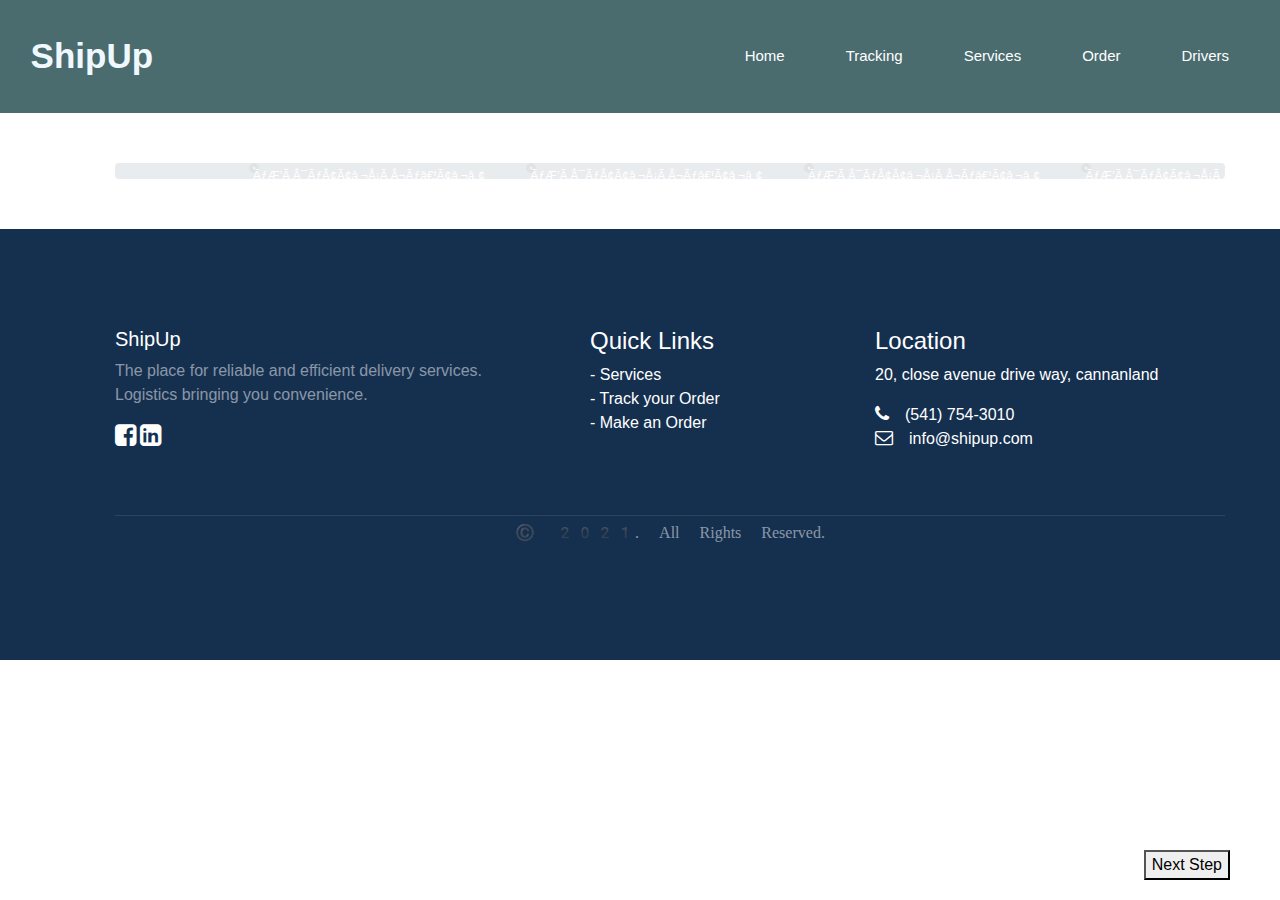
<file: shipUp3/shipup2/admin.html>
<!DOCTYPE html>
<html lang="en">
<head>
    <meta charset="UTF-8">
    <meta name="viewport" content="width=device-width,initial-scale=1.0">
    <title>Order</title>
    <link rel="stylesheet" href="https://stackpath.bootstrapcdn.com/bootstrap/4.4.1/css/bootstrap.min.css" />
    <link rel="stylesheet" href="assets/css/style.css">
    <link rel="stylesheet" href="https://cdnjs.cloudflare.com/ajax/libs/font-awesome/4.7.0/css/font-awesome.min.css">
</head>
<body>
<div class="landing-page">
    <div class="app-header">
        <nav class="navbar navbar-expand-lg navbar-light">
            <a class="navbar-brand" href="#">
               <span class="logoo">
                    ShipUp
                </span>
            </a>
            <button class="navbar-toggler" type="button" data-toggle="collapse" data-target="#navbarCollapseContent" aria-controls="navbarCollapseContent" aria-expanded="false" aria-label="Toggle navigation">
                <span class="hamburger-menu">
                    <svg viewBox="0 0 40 40" fill="none" xmlns="http://www.w3.org/2000/svg">
                        <path d="M32.5 40H7.5C3.35754 40 0 36.6425 0 32.5V7.5C0 3.35754 3.35754 0 7.5 0H32.5C36.6425 0 40 3.35754 40 7.5V32.5C40 36.6425 36.6425 40 32.5 40Z" fill="#ffffff"/>
                        <path d="M26.6663 13.3338H13.3337C12.8738 13.3338 12.5 13.7076 12.5 14.1675V15.8338C12.5 16.2937 12.8738 16.6675 13.3337 16.6675H26.6675C27.1274 16.6675 27.5012 16.2937 27.5012 15.8338V14.1675C27.5 13.7076 27.1262 13.3338 26.6663 13.3338Z" fill="#000000"/>
                        <path d="M26.6663 18.3338H13.3337C12.8738 18.3338 12.5 18.7076 12.5 19.1675V20.8338C12.5 21.2937 12.8738 21.6675 13.3337 21.6675H26.6675C27.1274 21.6675 27.5012 21.2937 27.5012 20.8338V19.1675C27.5 18.7076 27.1262 18.3338 26.6663 18.3338Z" fill="#000000"/>
                        <path d="M26.6663 23.3338H13.3337C12.8738 23.3338 12.5 23.7076 12.5 24.1675V25.8338C12.5 26.2937 12.8738 26.6675 13.3337 26.6675H26.6675C27.1274 26.6675 27.5012 26.2937 27.5012 25.8338V24.1675C27.5 23.7076 27.1262 23.3338 26.6663 23.3338Z" fill="#000000"/>
                    </svg>
                </span>
            </button>

            <div class="collapse navbar-collapse" id="navbarCollapseContent">

                <form class="form-inline my-lg-0 ml-auto">
                    <a href="index.html" class="app-header-btn alt btn  my-2 my-sm-0">
                        Home
                    </a>
                    <a href="tracking.html" class="app-header-btn alt btn  my-2 my-sm-0">
                        Tracking
                    </a>
                    <a href="services.html" class="app-header-btn alt btn  my-2 my-sm-0">
                        Services
                    </a>
                    <a href="order.html" class="app-header-btn alt btn  my-2 my-sm-0">
                        Order
                    </a>
                    <a href="drivers.html" class="app-header-btn alt btn  my-2 my-sm-0">
                        Drivers
                    </a>
                </form>
            </div>
        </nav>
    </div>

    <div class="container">
        <div class="progress">
            <div class="progress-track"></div>
            <div id="step1" class="progress-step">
                Step One
            </div>
            <div id="step2" class="progress-step">
                Step Two
            </div>
            <div id="step3" class="progress-step">
                Step Three
            </div>
            <div id="step4" class="progress-step">
                Complete
            </div>
        </div>

        <button class="nextbtn" onClick= next()>Next Step</button>
    </div>


    <footer>
        <div class="mt-5 pt-5 pb-5 footer">
            <div class="container">
                <div class="row">
                    <div class="col-lg-5 col-xs-12 about-company">
                        <h2>ShipUp</h2>
                        <p class="pr-5 text-white-50"> The place for reliable and efficient delivery services. Logistics bringing you convenience. </p>
                        <p><a href="#"><i class="fa fa-facebook-square mr-1"></i></a><a href="#"><i class="fa fa-linkedin-square"></i></a></p>
                    </div>
                    <div class="col-lg-3 col-xs-12 links">
                        <h4 class="mt-lg-0 mt-sm-3">Quick Links</h4>
                        <ul class="m-0 p-0">
                            <li>- <a href="services.html">Services</a></li>
                            <li>- <a href="tracking.html">Track your Order</a></li>
                            <li>- <a href="order.html">Make an Order</a></li>
                        </ul>
                    </div>
                    <div class="col-lg-4 col-xs-12 location">
                        <h4 class="mt-lg-0 mt-sm-4">Location</h4>
                        <p>20, close avenue drive way, cannanland</p>
                        <p class="mb-0"><i class="fa fa-phone mr-3"></i>(541) 754-3010</p>
                        <p><i class="fa fa-envelope-o mr-3"></i>info@shipup.com</p>
                    </div>
                </div>
                <div class="row mt-5">
                    <div class="col copyright">
                        <p class=""><small class="text-white-50">© 2021. All Rights Reserved.</small></p>
                    </div>
                </div>
            </div>
        </div>
    </footer>
</div>
<script>

    let step = 'step1';

    const step1 = document.getElementById('step1');
    const step2 = document.getElementById('step2');
    const step3 = document.getElementById('step3');
    const step4 = document.getElementById('step4');

    function next() {
        if (step === 'step1') {
            step = 'step2';
            step1.classList.remove("is-active");
            step1.classList.add("is-complete");
            step2.classList.add("is-active");

        } else if (step === 'step2') {
            step = 'step3';
            step2.classList.remove("is-active");
            step2.classList.add("is-complete");
            step3.classList.add("is-active");

        } else if (step === 'step3') {
            step = 'step4d';
            step3.classList.remove("is-active");
            step3.classList.add("is-complete");
            step4.classList.add("is-active");

        } else if (step === 'step4d') {
            step = 'complete';
            step4.classList.remove("is-active");
            step4.classList.add("is-complete");

        } else if (step === 'complete') {
            step = 'step1';
            step4.classList.remove("is-complete");
            step3.classList.remove("is-complete");
            step2.classList.remove("is-complete");
            step1.classList.remove("is-complete");
            step1.classList.add("is-active");
        }
    }

</script>
<script src="assets/js/orderTracking.js"></script>
</body>
</html>
</file>
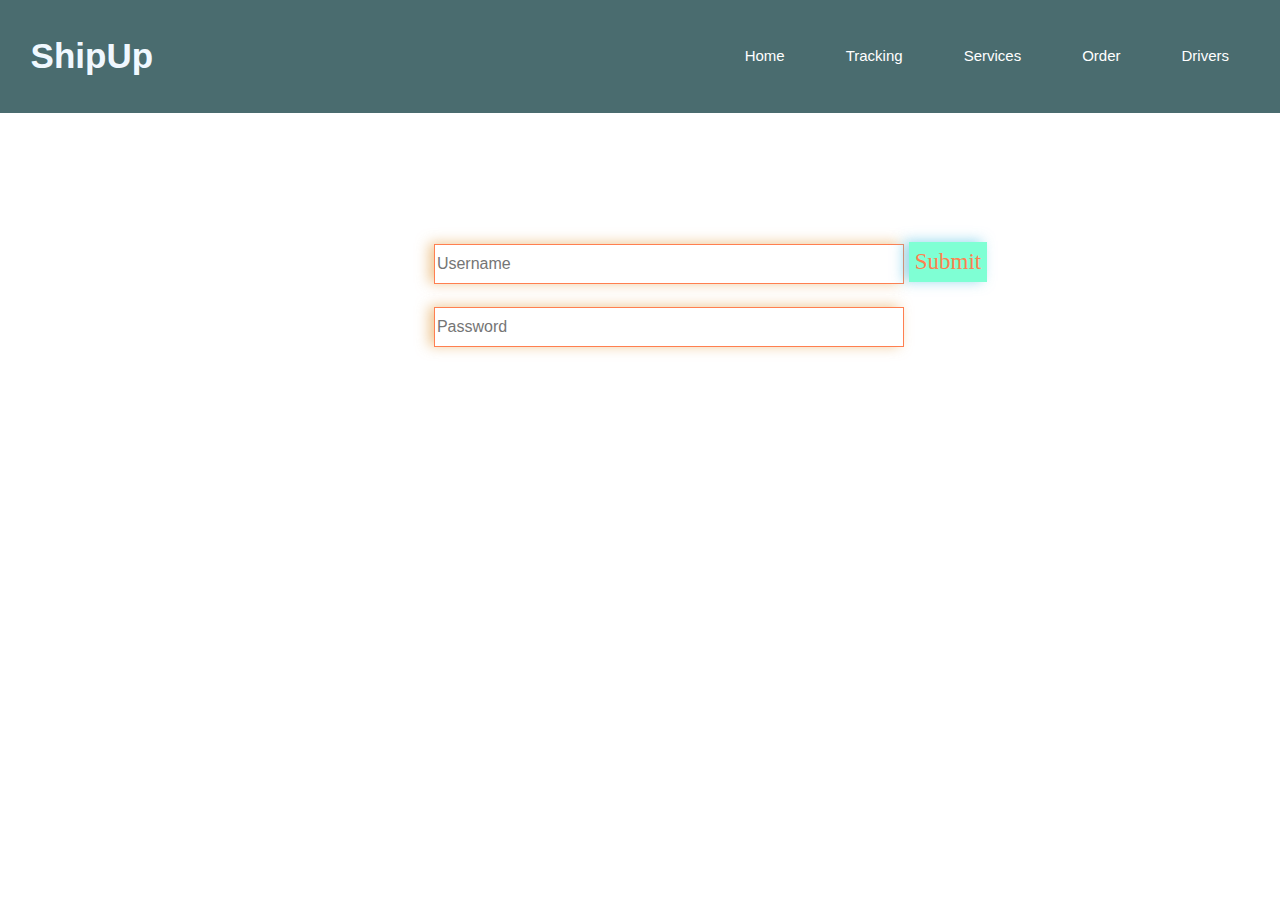
<file: shipUp3/shipup2/adminLogin.html>
<!DOCTYPE html>
<html lang="en">
<head>
    <meta charset="UTF-8">
    <meta name="viewport" content="width=device-width,initial-scale=1.0">
    <title>Admin Login </title>
    <link rel="stylesheet" href="https://stackpath.bootstrapcdn.com/bootstrap/4.4.1/css/bootstrap.min.css" />
    <link rel="stylesheet" href="assets/css/style.css">
    <link rel="stylesheet" href="assets/css/owl.carousel.min.css">
</head>
<body>
<div class="landing-page">
    <div class="app-header">
        <nav class="navbar navbar-expand-lg navbar-light">
            <a class="navbar-brand" href="#">
               <span class="logoo">
                    ShipUp
                </span>
            </a>
            <button class="navbar-toggler" type="button" data-toggle="collapse" data-target="#navbarCollapseContent" aria-controls="navbarCollapseContent" aria-expanded="false" aria-label="Toggle navigation">
                <span class="hamburger-menu">
                    <svg viewBox="0 0 40 40" fill="none" xmlns="http://www.w3.org/2000/svg">
                        <path d="M32.5 40H7.5C3.35754 40 0 36.6425 0 32.5V7.5C0 3.35754 3.35754 0 7.5 0H32.5C36.6425 0 40 3.35754 40 7.5V32.5C40 36.6425 36.6425 40 32.5 40Z" fill="#ffffff"/>
                        <path d="M26.6663 13.3338H13.3337C12.8738 13.3338 12.5 13.7076 12.5 14.1675V15.8338C12.5 16.2937 12.8738 16.6675 13.3337 16.6675H26.6675C27.1274 16.6675 27.5012 16.2937 27.5012 15.8338V14.1675C27.5 13.7076 27.1262 13.3338 26.6663 13.3338Z" fill="#000000"/>
                        <path d="M26.6663 18.3338H13.3337C12.8738 18.3338 12.5 18.7076 12.5 19.1675V20.8338C12.5 21.2937 12.8738 21.6675 13.3337 21.6675H26.6675C27.1274 21.6675 27.5012 21.2937 27.5012 20.8338V19.1675C27.5 18.7076 27.1262 18.3338 26.6663 18.3338Z" fill="#000000"/>
                        <path d="M26.6663 23.3338H13.3337C12.8738 23.3338 12.5 23.7076 12.5 24.1675V25.8338C12.5 26.2937 12.8738 26.6675 13.3337 26.6675H26.6675C27.1274 26.6675 27.5012 26.2937 27.5012 25.8338V24.1675C27.5 23.7076 27.1262 23.3338 26.6663 23.3338Z" fill="#000000"/>
                    </svg>
                </span>
            </button>

            <div class="collapse navbar-collapse" id="navbarCollapseContent">

                <form class="form-inline my-lg-0 ml-auto">
                    <a href="index.html" class="app-header-btn alt btn  my-2 my-sm-0">
                        Home
                    </a>
                    <a href="tracking.html" class="app-header-btn alt btn  my-2 my-sm-0">
                        Tracking
                    </a>
                    <a href="services.html" class="app-header-btn alt btn  my-2 my-sm-0">
                        Services
                    </a>
                    <a href="order.html" class="app-header-btn alt btn  my-2 my-sm-0">
                        Order
                    </a>
                    <a href="drivers.html" class="app-header-btn alt btn  my-2 my-sm-0">
                        Drivers
                    </a>
                </form>
            </div>
        </nav>
    </div>
    <div class="user-whole">
        <div class="row">
            <div class="col-12">
                <div class="admin">
                    <form action="" method="post" class="driver-form">
                        <input type="text" class="admin-input" name="txtId" required="" placeholder="Username">
                        <input type="password" class="admin-input" name="txtDName" required="" placeholder="Password">
                    </form>
                    <a href="adminDashboard.html" class="admin-submit">
                        <button type="submit" name="submit" class="admin-input-submit" id="sixth">Submit</button>
                    </a>
                </div>
            </div>
        </div>
    </div>



</div>

</body>
</html>
</file>
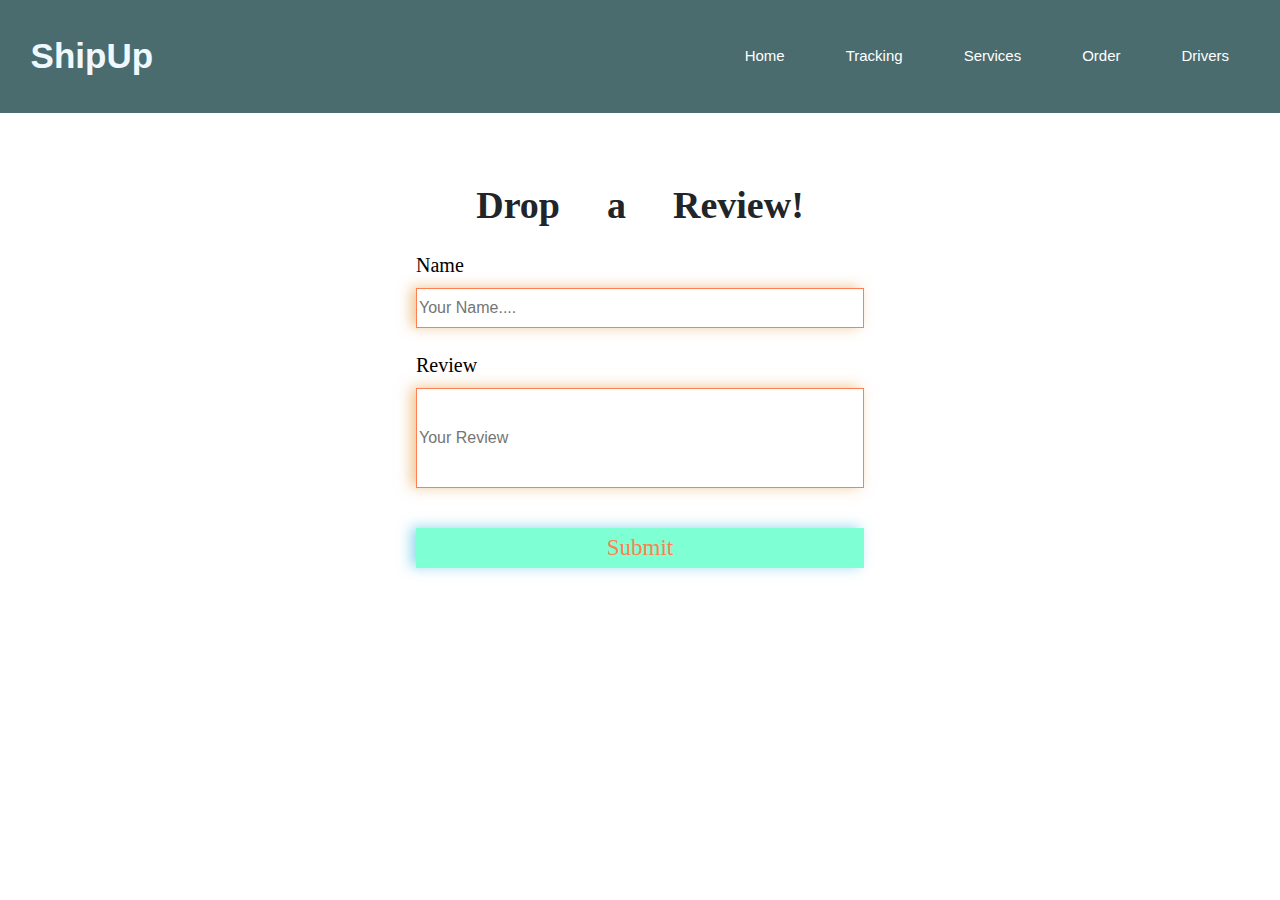
<file: shipUp3/shipup2/contact.html>
<!DOCTYPE html>
<html lang="en">
<head>
    <meta charset="UTF-8">
    <meta name="viewport" content="width=device-width,initial-scale=1.0">
    <title>Contact Us</title>
    <link rel="stylesheet" href="https://stackpath.bootstrapcdn.com/bootstrap/4.4.1/css/bootstrap.min.css" />
    <link rel="stylesheet" href="assets/css/style.css">
    <link rel="stylesheet" href="assets/css/owl.carousel.min.css">
</head>
<body>

<div class="landing-page">
    <div class="app-header">
        <nav class="navbar navbar-expand-lg navbar-light">
            <a class="navbar-brand" href="#">
                <span class="logoo">
                    ShipUp
                </span>
            </a>
            <button class="navbar-toggler" type="button" data-toggle="collapse" data-target="#navbarCollapseContent" aria-controls="navbarCollapseContent" aria-expanded="false" aria-label="Toggle navigation">
                <span class="hamburger-menu">
                    <svg viewBox="0 0 40 40" fill="none" xmlns="http://www.w3.org/2000/svg">
                        <path d="M32.5 40H7.5C3.35754 40 0 36.6425 0 32.5V7.5C0 3.35754 3.35754 0 7.5 0H32.5C36.6425 0 40 3.35754 40 7.5V32.5C40 36.6425 36.6425 40 32.5 40Z" fill="#ffffff"/>
                        <path d="M26.6663 13.3338H13.3337C12.8738 13.3338 12.5 13.7076 12.5 14.1675V15.8338C12.5 16.2937 12.8738 16.6675 13.3337 16.6675H26.6675C27.1274 16.6675 27.5012 16.2937 27.5012 15.8338V14.1675C27.5 13.7076 27.1262 13.3338 26.6663 13.3338Z" fill="#000000"/>
                        <path d="M26.6663 18.3338H13.3337C12.8738 18.3338 12.5 18.7076 12.5 19.1675V20.8338C12.5 21.2937 12.8738 21.6675 13.3337 21.6675H26.6675C27.1274 21.6675 27.5012 21.2937 27.5012 20.8338V19.1675C27.5 18.7076 27.1262 18.3338 26.6663 18.3338Z" fill="#000000"/>
                        <path d="M26.6663 23.3338H13.3337C12.8738 23.3338 12.5 23.7076 12.5 24.1675V25.8338C12.5 26.2937 12.8738 26.6675 13.3337 26.6675H26.6675C27.1274 26.6675 27.5012 26.2937 27.5012 25.8338V24.1675C27.5 23.7076 27.1262 23.3338 26.6663 23.3338Z" fill="#000000"/>
                    </svg>
                </span>
            </button>

            <div class="collapse navbar-collapse" id="navbarCollapseContent">

                <form class="form-inline my-lg-0 ml-auto">
                    <a href="index.html" class="app-header-btn alt btn  my-2 my-sm-0">
                        Home
                    </a>
                    <a href="tracking.html" class="app-header-btn alt btn  my-2 my-sm-0">
                        Tracking
                    </a>
                    <a href="services.html" class="app-header-btn alt btn  my-2 my-sm-0">
                        Services
                    </a>
                    <a href="order.html" class="app-header-btn alt btn  my-2 my-sm-0">
                        Order
                    </a>
                    <a href="drivers.html" class="app-header-btn alt btn  my-2 my-sm-0">
                        Drivers
                    </a>
                </form>
            </div>
        </nav>
    </div>
    <div class="drop-reviews">
        <form action="" method="post" class="review-form">
            <p class="order-intro">
                Drop a Review!
            </p>
            <label class="input-label"> Name</label>
            <input name="txtName" type="text" class="order-input" required="" placeholder="Your Name....">
            <label class="input-label">Review</label>
            <input name="txtNum" type="number" class="review-input" required="" placeholder="Your Review">
            <button name="submit" type="submit" class="order-input-submit" id="sixth">Submit</button>
        </form>
    </div>
</div>

</body>
</html>
</file>
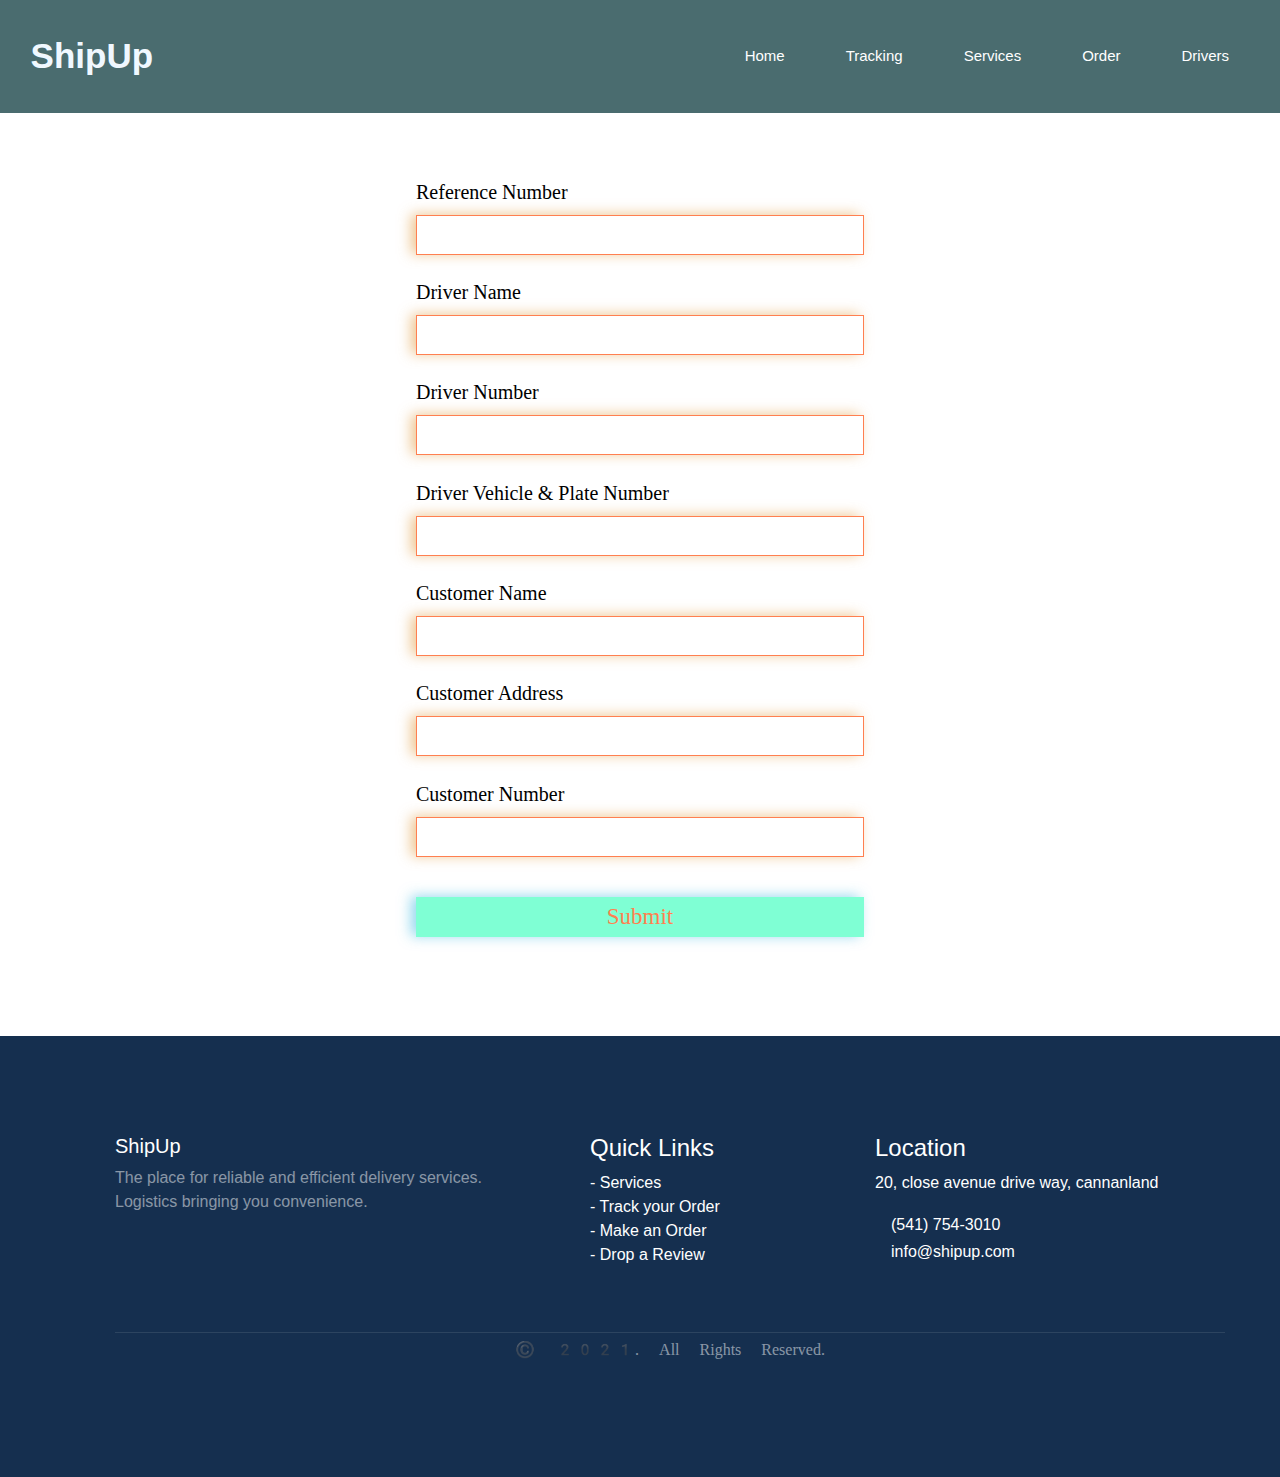
<file: shipUp3/shipup2/drivers.html>
<!DOCTYPE html>
<html lang="en">
<head>
    <meta charset="UTF-8">
    <meta name="viewport" content="width=device-width,initial-scale=1.0">
    <title>Drivers</title>
    <link rel="stylesheet" href="https://stackpath.bootstrapcdn.com/bootstrap/4.4.1/css/bootstrap.min.css" />
    <link rel="stylesheet" href="assets/css/style.css">
    <link rel="stylesheet" href="assets/css/owl.carousel.min.css">
</head>
<body>

<div class="landing-page">
    <div class="app-header">
        <nav class="navbar navbar-expand-lg navbar-light">
            <a class="navbar-brand" href="#">
                <span class="logoo">
                    ShipUp
                </span>
            </a>
            <button class="navbar-toggler" type="button" data-toggle="collapse" data-target="#navbarCollapseContent" aria-controls="navbarCollapseContent" aria-expanded="false" aria-label="Toggle navigation">
                <span class="hamburger-menu">
                    <svg viewBox="0 0 40 40" fill="none" xmlns="http://www.w3.org/2000/svg">
                        <path d="M32.5 40H7.5C3.35754 40 0 36.6425 0 32.5V7.5C0 3.35754 3.35754 0 7.5 0H32.5C36.6425 0 40 3.35754 40 7.5V32.5C40 36.6425 36.6425 40 32.5 40Z" fill="#ffffff"/>
                        <path d="M26.6663 13.3338H13.3337C12.8738 13.3338 12.5 13.7076 12.5 14.1675V15.8338C12.5 16.2937 12.8738 16.6675 13.3337 16.6675H26.6675C27.1274 16.6675 27.5012 16.2937 27.5012 15.8338V14.1675C27.5 13.7076 27.1262 13.3338 26.6663 13.3338Z" fill="#000000"/>
                        <path d="M26.6663 18.3338H13.3337C12.8738 18.3338 12.5 18.7076 12.5 19.1675V20.8338C12.5 21.2937 12.8738 21.6675 13.3337 21.6675H26.6675C27.1274 21.6675 27.5012 21.2937 27.5012 20.8338V19.1675C27.5 18.7076 27.1262 18.3338 26.6663 18.3338Z" fill="#000000"/>
                        <path d="M26.6663 23.3338H13.3337C12.8738 23.3338 12.5 23.7076 12.5 24.1675V25.8338C12.5 26.2937 12.8738 26.6675 13.3337 26.6675H26.6675C27.1274 26.6675 27.5012 26.2937 27.5012 25.8338V24.1675C27.5 23.7076 27.1262 23.3338 26.6663 23.3338Z" fill="#000000"/>
                    </svg>
                </span>
            </button>

            <div class="collapse navbar-collapse" id="navbarCollapseContent">

                <form class="form-inline my-lg-0 ml-auto">
                    <a href="index.html" class="app-header-btn alt btn  my-2 my-sm-0">
                        Home
                    </a>
                    <a href="tracking2.html" class="app-header-btn alt btn  my-2 my-sm-0">
                        Tracking
                    </a>
                    <a href="services.html" class="app-header-btn alt btn  my-2 my-sm-0">
                        Services
                    </a>
                    <a href="order.html" class="app-header-btn alt btn  my-2 my-sm-0">
                        Order
                    </a>
                    <a href="drivers.html" class="app-header-btn alt btn  my-2 my-sm-0">
                        Drivers
                    </a>
                </form>
            </div>
        </nav>
    </div>
    <div class="driver-section">
        <form action="assets/php/index.php" method="post" class="driver-form">
            <label class="input-label">Reference Number</label>
            <input type="text" class="driver-input" name="txtId" required="" >
            <label class="input-label">Driver Name</label>
            <input type="text" class="driver-input" name="txtDName" required="" >
            <label class="input-label">Driver Number</label>
            <input type="number" class="driver-input" name="txtDNumber" required="" >
            <label class="input-label">Driver Vehicle & Plate Number</label>
            <input type="text" class="driver-input" name="txtDriverVehicleandDetails" required="" >
            <label class="input-label">Customer Name</label>
            <input type="text" class="driver-input" name="txtCName" required="" >
            <label class="input-label">Customer Address</label>
            <input type="textarea" class="driver-input" name="txtCAddress" required="" >
            <label class="input-label">Customer Number</label>
            <input type="number" class="driver-input" name="txtCNumber" required="" >
            <button type="submit" name="submit" class="driver-input-submit" id="sixth">Submit</button>
        </form>
    </div>
    <footer>
        <div class="mt-5 pt-5 pb-5 footer">
            <div class="container">
                <div class="row">
                    <div class="col-lg-5 col-xs-12 about-company">
                        <h2>ShipUp</h2>
                        <p class="pr-5 text-white-50"> The place for reliable and efficient delivery services. Logistics bringing you convenience. </p>
                        <p><a href="#"><i class="fa fa-facebook-square mr-1"></i></a><a href="#"><i class="fa fa-linkedin-square"></i></a></p>
                    </div>
                    <div class="col-lg-3 col-xs-12 links">
                        <h4 class="mt-lg-0 mt-sm-3">Quick Links</h4>
                        <ul class="m-0 p-0">
                            <li>- <a href="services.html">Services</a></li>
                            <li>- <a href="tracking.html">Track your Order</a></li>
                            <li>- <a href="order.html">Make an Order</a></li>
                            <li>- <a href="contact.html">Drop a Review</a></li>
                        </ul>
                    </div>
                    <div class="col-lg-4 col-xs-12 location">
                        <h4 class="mt-lg-0 mt-sm-4">Location</h4>
                        <p>20, close avenue drive way, cannanland</p>
                        <p class="mb-0"><i class="fa fa-phone mr-3"></i>(541) 754-3010</p>
                        <p><i class="fa fa-envelope-o mr-3"></i>info@shipup.com</p>
                    </div>
                </div>
                <div class="row mt-5">
                    <div class="col copyright">
                        <p class=""><small class="text-white-50">© 2021. All Rights Reserved.</small></p>
                    </div>
                </div>
            </div>
        </div>
    </footer>
</div>
<style>

</style>
</body>
</html>
</file>
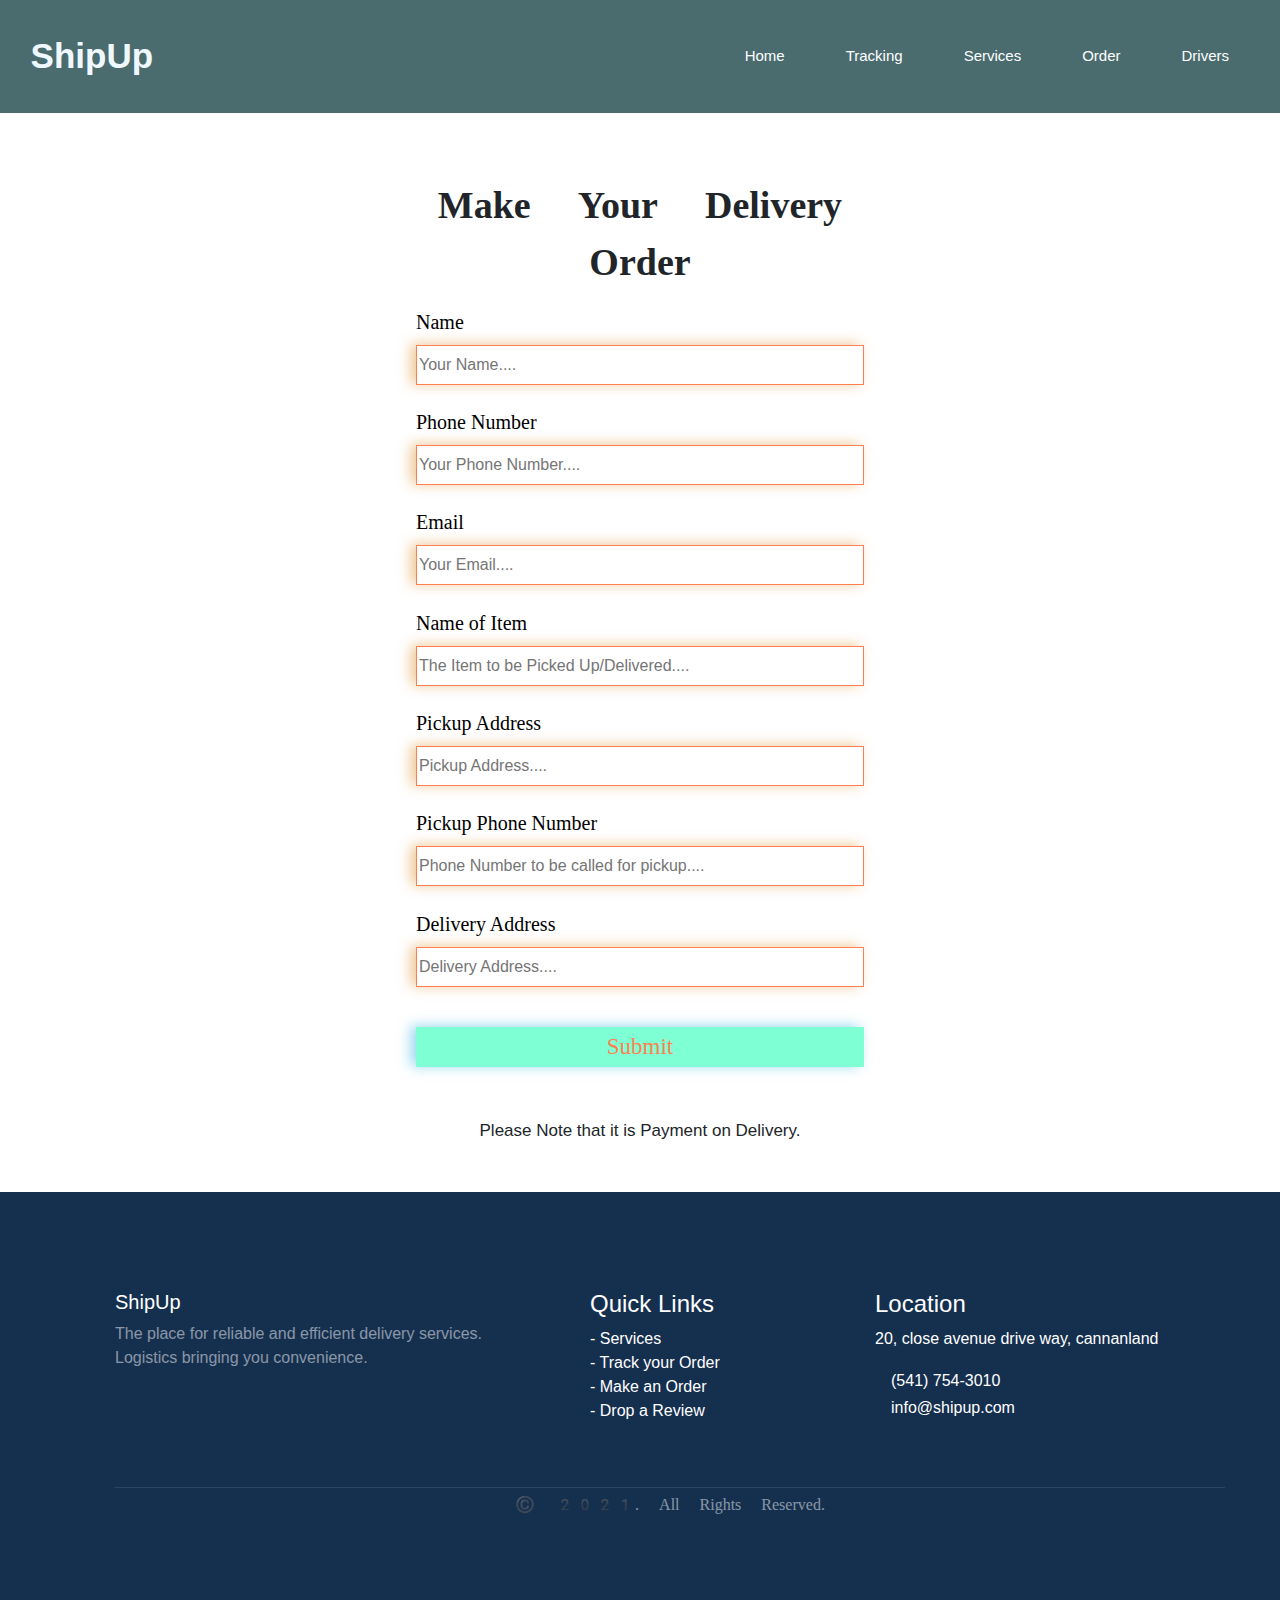
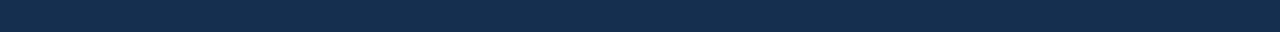
<file: shipUp3/shipup2/order.html>
<!DOCTYPE html>
<html lang="en">
<head>
    <meta charset="UTF-8">
    <meta name="viewport" content="width=device-width,initial-scale=1.0">
    <title>Order</title>
    <link rel="stylesheet" href="https://stackpath.bootstrapcdn.com/bootstrap/4.4.1/css/bootstrap.min.css" />
    <link rel="stylesheet" href="assets/css/style.css">
    <link rel="stylesheet" href="assets/css/owl.carousel.min.css">
</head>
<body>

<div class="landing-page">
    <div class="app-header">
        <nav class="navbar navbar-expand-lg navbar-light">
            <a class="navbar-brand" href="#">
                <span class="logoo">
                    ShipUp
                </span>
            </a>
            <button class="navbar-toggler" type="button" data-toggle="collapse" data-target="#navbarCollapseContent" aria-controls="navbarCollapseContent" aria-expanded="false" aria-label="Toggle navigation">
                <span class="hamburger-menu">
                    <svg viewBox="0 0 40 40" fill="none" xmlns="http://www.w3.org/2000/svg">
                        <path d="M32.5 40H7.5C3.35754 40 0 36.6425 0 32.5V7.5C0 3.35754 3.35754 0 7.5 0H32.5C36.6425 0 40 3.35754 40 7.5V32.5C40 36.6425 36.6425 40 32.5 40Z" fill="#ffffff"/>
                        <path d="M26.6663 13.3338H13.3337C12.8738 13.3338 12.5 13.7076 12.5 14.1675V15.8338C12.5 16.2937 12.8738 16.6675 13.3337 16.6675H26.6675C27.1274 16.6675 27.5012 16.2937 27.5012 15.8338V14.1675C27.5 13.7076 27.1262 13.3338 26.6663 13.3338Z" fill="#000000"/>
                        <path d="M26.6663 18.3338H13.3337C12.8738 18.3338 12.5 18.7076 12.5 19.1675V20.8338C12.5 21.2937 12.8738 21.6675 13.3337 21.6675H26.6675C27.1274 21.6675 27.5012 21.2937 27.5012 20.8338V19.1675C27.5 18.7076 27.1262 18.3338 26.6663 18.3338Z" fill="#000000"/>
                        <path d="M26.6663 23.3338H13.3337C12.8738 23.3338 12.5 23.7076 12.5 24.1675V25.8338C12.5 26.2937 12.8738 26.6675 13.3337 26.6675H26.6675C27.1274 26.6675 27.5012 26.2937 27.5012 25.8338V24.1675C27.5 23.7076 27.1262 23.3338 26.6663 23.3338Z" fill="#000000"/>
                    </svg>
                </span>
            </button>

            <div class="collapse navbar-collapse" id="navbarCollapseContent">

                <form class="form-inline my-lg-0 ml-auto">
                    <a href="index.html" class="app-header-btn alt btn  my-2 my-sm-0">
                        Home
                    </a>
                    <a href="tracking2.html" class="app-header-btn alt btn  my-2 my-sm-0">
                        Tracking
                    </a>
                    <a href="services.html" class="app-header-btn alt btn  my-2 my-sm-0">
                        Services
                    </a>
                    <a href="order.html" class="app-header-btn alt btn  my-2 my-sm-0">
                        Order
                    </a>
                    <a href="drivers.html" class="app-header-btn alt btn  my-2 my-sm-0">
                        Drivers
                    </a>
                </form>
            </div>
        </nav>
    </div>
    <div class="driver-section">
        <form action="assets/php/order.php" method="post" class="order-form">
            <p class="order-intro">
                Make Your Delivery Order
            </p>
            <label class="input-label"> Name</label>
            <input name="txtName" type="text" class="order-input" required="" placeholder="Your Name....">
            <label class="input-label">Phone Number</label>
            <input name="txtNum" type="number" class="order-input" required="" placeholder="Your Phone Number....">
            <label class="input-label">Email</label>
            <input name="txtEmail" type="email" class="order-input" required="" placeholder="Your Email...." >
            <label class="input-label">Name of Item</label>
            <input name="txtItem" type="text" class="order-input" required="" placeholder="The Item to be Picked Up/Delivered....">
            <label class="input-label"> Pickup Address</label>
            <input name="txtPickupAddress" type="text" class="order-input" required="" placeholder="Pickup Address...." >
            <label class="input-label">Pickup Phone Number</label>
            <input name="txtPickupNum" type="number" class="order-input" required="" placeholder="Phone Number to be called for pickup...." >
            <label class="input-label">Delivery  Address</label>
            <input name="txtDeliveryAddress" type="text" class="order-input" required="" placeholder="Delivery Address....">
            <button name="submit" type="submit" class="order-input-submit" id="sixth">Submit</button>
        </form>
        <p class="order-text">
            Please Note that it is Payment on Delivery.
        </p>
    </div>
    <footer>
        <div class="mt-5 pt-5 pb-5 footer">
            <div class="container">
                <div class="row">
                    <div class="col-lg-5 col-xs-12 about-company">
                        <h2>ShipUp</h2>
                        <p class="pr-5 text-white-50"> The place for reliable and efficient delivery services. Logistics bringing you convenience. </p>
                        <p><a href="#"><i class="fa fa-facebook-square mr-1"></i></a><a href="#"><i class="fa fa-linkedin-square"></i></a></p>
                    </div>
                    <div class="col-lg-3 col-xs-12 links">
                        <h4 class="mt-lg-0 mt-sm-3">Quick Links</h4>
                        <ul class="m-0 p-0">
                            <li>- <a href="services.html">Services</a></li>
                            <li>- <a href="tracking.html">Track your Order</a></li>
                            <li>- <a href="order.html">Make an Order</a></li>
                            <li>- <a href="contact.html">Drop a Review</a></li>
                        </ul>
                    </div>
                    <div class="col-lg-4 col-xs-12 location">
                        <h4 class="mt-lg-0 mt-sm-4">Location</h4>
                        <p>20, close avenue drive way, cannanland</p>
                        <p class="mb-0"><i class="fa fa-phone mr-3"></i>(541) 754-3010</p>
                        <p><i class="fa fa-envelope-o mr-3"></i>info@shipup.com</p>
                    </div>
                </div>
                <div class="row mt-5">
                    <div class="col copyright">
                        <p class=""><small class="text-white-50">© 2021. All Rights Reserved.</small></p>
                    </div>
                </div>
            </div>
        </div>
    </footer>
</div>
<style>


</style>
</body>
</html>
</file>
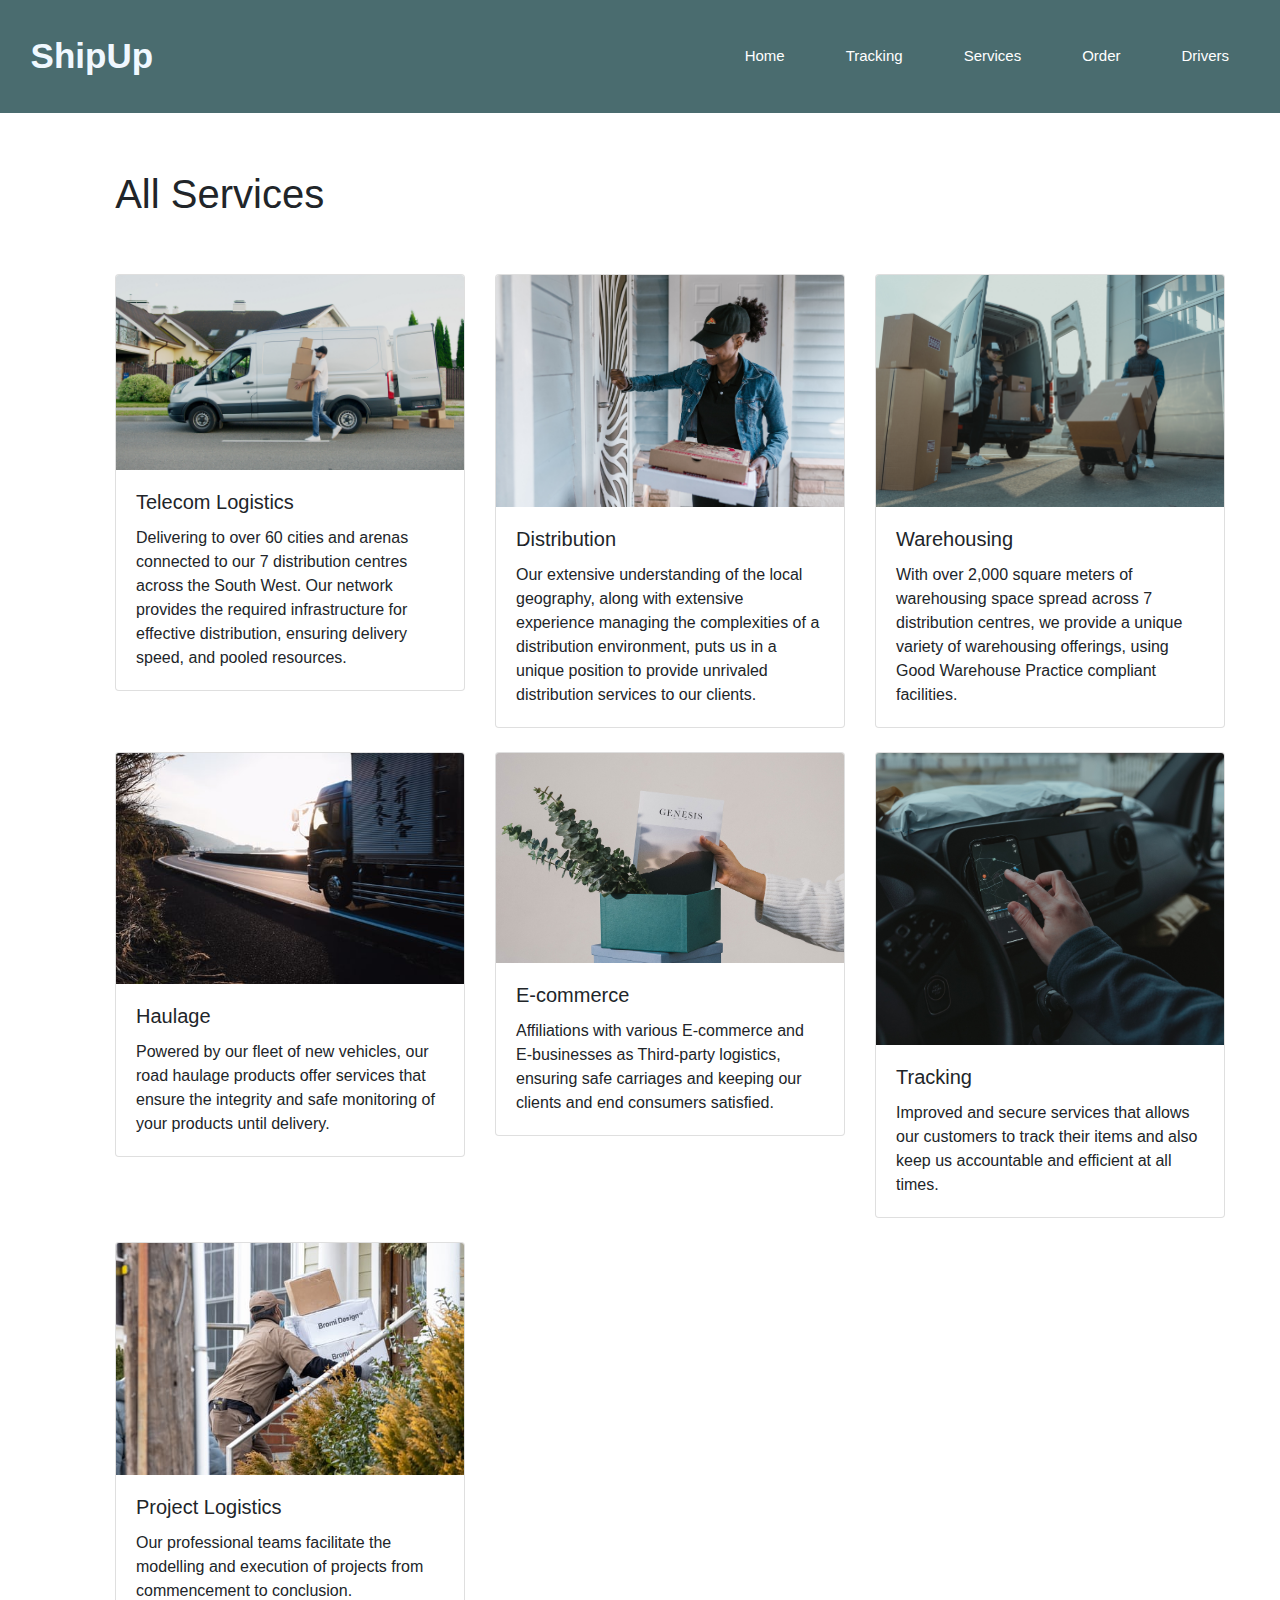
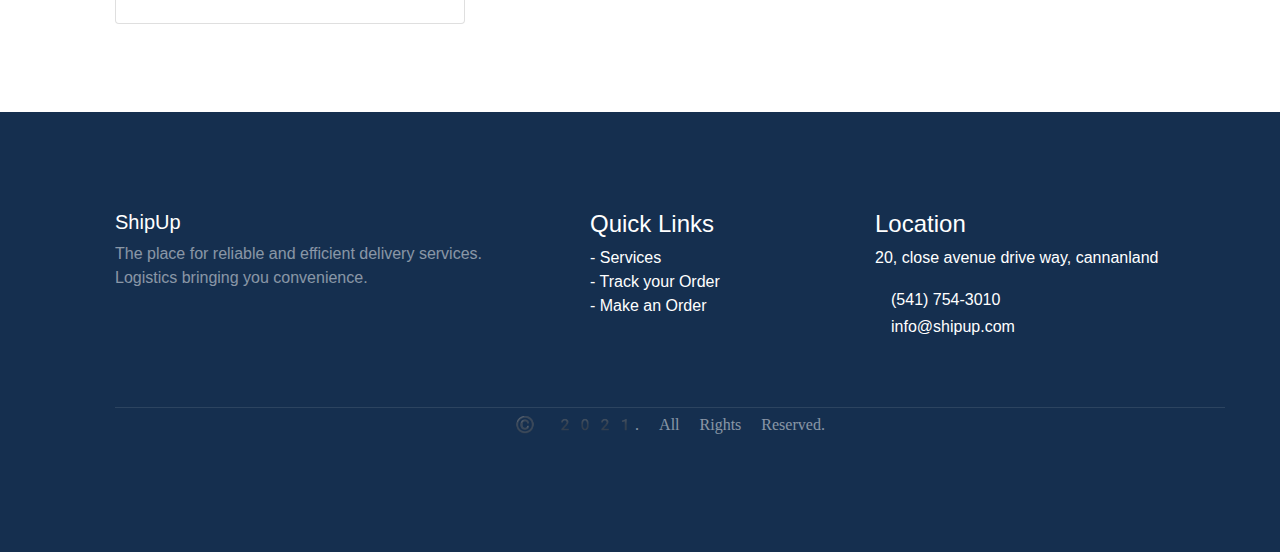
<file: shipUp3/shipup2/services.html>
<!DOCTYPE html>
<html lang="en">
<head>
    <meta charset="UTF-8">
    <meta name="viewport" content="width=device-width,initial-scale=1.0">
    <title>Services</title>
    <link rel="stylesheet" href="https://stackpath.bootstrapcdn.com/bootstrap/4.4.1/css/bootstrap.min.css" />
    <link rel="stylesheet" href="assets/css/style.css">
    <link rel="stylesheet" href="assets/css/owl.carousel.min.css">
</head>
<body>

<div class="landing-page">
    <div class="app-header">
        <nav class="navbar navbar-expand-lg navbar-light">
            <a class="navbar-brand" href="#">
               <span class="logoo">
                    ShipUp
                </span>
            </a>
            <button class="navbar-toggler" type="button" data-toggle="collapse" data-target="#navbarCollapseContent" aria-controls="navbarCollapseContent" aria-expanded="false" aria-label="Toggle navigation">
                <span class="hamburger-menu">
                    <svg viewBox="0 0 40 40" fill="none" xmlns="http://www.w3.org/2000/svg">
                        <path d="M32.5 40H7.5C3.35754 40 0 36.6425 0 32.5V7.5C0 3.35754 3.35754 0 7.5 0H32.5C36.6425 0 40 3.35754 40 7.5V32.5C40 36.6425 36.6425 40 32.5 40Z" fill="#ffffff"/>
                        <path d="M26.6663 13.3338H13.3337C12.8738 13.3338 12.5 13.7076 12.5 14.1675V15.8338C12.5 16.2937 12.8738 16.6675 13.3337 16.6675H26.6675C27.1274 16.6675 27.5012 16.2937 27.5012 15.8338V14.1675C27.5 13.7076 27.1262 13.3338 26.6663 13.3338Z" fill="#000000"/>
                        <path d="M26.6663 18.3338H13.3337C12.8738 18.3338 12.5 18.7076 12.5 19.1675V20.8338C12.5 21.2937 12.8738 21.6675 13.3337 21.6675H26.6675C27.1274 21.6675 27.5012 21.2937 27.5012 20.8338V19.1675C27.5 18.7076 27.1262 18.3338 26.6663 18.3338Z" fill="#000000"/>
                        <path d="M26.6663 23.3338H13.3337C12.8738 23.3338 12.5 23.7076 12.5 24.1675V25.8338C12.5 26.2937 12.8738 26.6675 13.3337 26.6675H26.6675C27.1274 26.6675 27.5012 26.2937 27.5012 25.8338V24.1675C27.5 23.7076 27.1262 23.3338 26.6663 23.3338Z" fill="#000000"/>
                    </svg>
                </span>
            </button>

            <div class="collapse navbar-collapse" id="navbarCollapseContent">

                <form class="form-inline my-lg-0 ml-auto">
                    <a href="index.html" class="app-header-btn alt btn  my-2 my-sm-0">
                        Home
                    </a>
                    <a href="tracking2.html" class="app-header-btn alt btn  my-2 my-sm-0">
                        Tracking
                    </a>
                    <a href="services.html" class="app-header-btn alt btn  my-2 my-sm-0">
                        Services
                    </a>
                    <a href="order.html" class="app-header-btn alt btn  my-2 my-sm-0">
                        Order
                    </a>
                    <a href="drivers.html" class="app-header-btn alt btn  my-2 my-sm-0">
                        Drivers
                    </a>
                </form>
            </div>
        </nav>
    </div>
    <div class="all-services">
        <p class="all-services-text"> All Services</p>
        <section id="gallery">
            <div class="container">
                <div class="row">
                    <div class="col-lg-4 mb-4">
                        <div class="card">
                            <img src="assets/images/img_1.jpg" alt="" class="card-img-top">
                            <div class="card-body">
                                <h5 class="card-title">Telecom Logistics</h5>
                                <p class="card-text">
                                    Delivering to over 60 cities and arenas connected to our 7 distribution centres across the South West.
                                    Our network provides the required infrastructure for effective distribution, ensuring delivery speed, and pooled resources.
                                </p>
                            </div>
                        </div>
                    </div>
                    <div class="col-lg-4 mb-4">
                        <div class="card">
                            <img src="assets/images/img_2.jpg" alt="" class="card-img-top">
                            <div class="card-body">
                                <h5 class="card-title">Distribution</h5>
                                <p class="card-text">Our extensive understanding of the local geography,
                                    along with extensive experience managing the complexities of a distribution environment,
                                    puts us in a unique position to provide unrivaled distribution services to our clients.
                                </p>
                            </div>
                        </div>
                    </div>
                    <div class="col-lg-4 mb-4">
                        <div class="card">
                            <img src="assets/images/img_7.jpg" alt="" class="card-img-top">
                            <div class="card-body">
                                <h5 class="card-title">Warehousing</h5>
                                <p class="card-text">With over 2,000 square meters of warehousing space spread across 7 distribution centres, we provide a unique variety of warehousing offerings,
                                    using Good Warehouse Practice compliant facilities.
                                </p>
                            </div>
                        </div>
                    </div>
                    <div class="col-lg-4 mb-4">
                        <div class="card">
                            <img src="assets/images/img_4.jpg" alt="" class="card-img-top">
                            <div class="card-body">
                                <h5 class="card-title">Haulage</h5>
                                <p class="card-text">Powered by our fleet of new vehicles, our road haulage products offer services
                                    that ensure the integrity and safe monitoring of your products until delivery.
                                </p>
                            </div>
                        </div>
                    </div>
                    <div class="col-lg-4 mb-4">
                        <div class="card">
                            <img src="assets/images/hero_2.jpg" alt="" class="card-img-top">
                            <div class="card-body">
                                <h5 class="card-title">E-commerce</h5>
                                <p class="card-text">Affiliations with various E-commerce and E-businesses as Third-party logistics,
                                    ensuring safe carriages and keeping our clients and end consumers satisfied.
                                </p>
                            </div>
                        </div>
                    </div>
                    <div class="col-lg-4 mb-4">
                        <div class="card">
                            <img src="assets/images/img_5.jpg" alt="" class="card-img-top">
                            <div class="card-body">
                                <h5 class="card-title">Tracking</h5>
                                <p class="card-text">Improved and secure services that allows our customers to track
                                    their items and also keep us accountable and efficient at all times.
                                </p>
                            </div>
                        </div>
                    </div>
                    <div class="col-lg-4 mb-4">
                        <div class="card">
                            <img src="assets/images/img_3.jpg" alt="" class="card-img-top">
                            <div class="card-body">
                                <h5 class="card-title">Project Logistics</h5>
                                <p class="card-text">Our professional teams facilitate the modelling and
                                    execution of projects from commencement to conclusion.
                                </p>
                            </div>
                        </div>
                    </div>
                </div>
            </div>
        </section>
    </div>
    <footer>
        <div class="mt-5 pt-5 pb-5 footer">
            <div class="container">
                <div class="row">
                    <div class="col-lg-5 col-xs-12 about-company">
                        <h2>ShipUp</h2>
                        <p class="pr-5 text-white-50"> The place for reliable and efficient delivery services. Logistics bringing you convenience. </p>
                        <p><a href="#"><i class="fa fa-facebook-square mr-1"></i></a><a href="#"><i class="fa fa-linkedin-square"></i></a></p>
                    </div>
                    <div class="col-lg-3 col-xs-12 links">
                        <h4 class="mt-lg-0 mt-sm-3">Quick Links</h4>
                        <ul class="m-0 p-0">
                            <li>- <a href="services.html">Services</a></li>
                            <li>- <a href="tracking.html">Track your Order</a></li>
                            <li>- <a href="order.html">Make an Order</a></li>
                        </ul>
                    </div>
                    <div class="col-lg-4 col-xs-12 location">
                        <h4 class="mt-lg-0 mt-sm-4">Location</h4>
                        <p>20, close avenue drive way, cannanland</p>
                        <p class="mb-0"><i class="fa fa-phone mr-3"></i>(541) 754-3010</p>
                        <p><i class="fa fa-envelope-o mr-3"></i>info@shipup.com</p>
                    </div>
                </div>
                <div class="row mt-5">
                    <div class="col copyright">
                        <p class=""><small class="text-white-50">© 2021. All Rights Reserved.</small></p>
                    </div>
                </div>
            </div>
        </div>
    </footer>
</div>

</body>
</html>
</file>
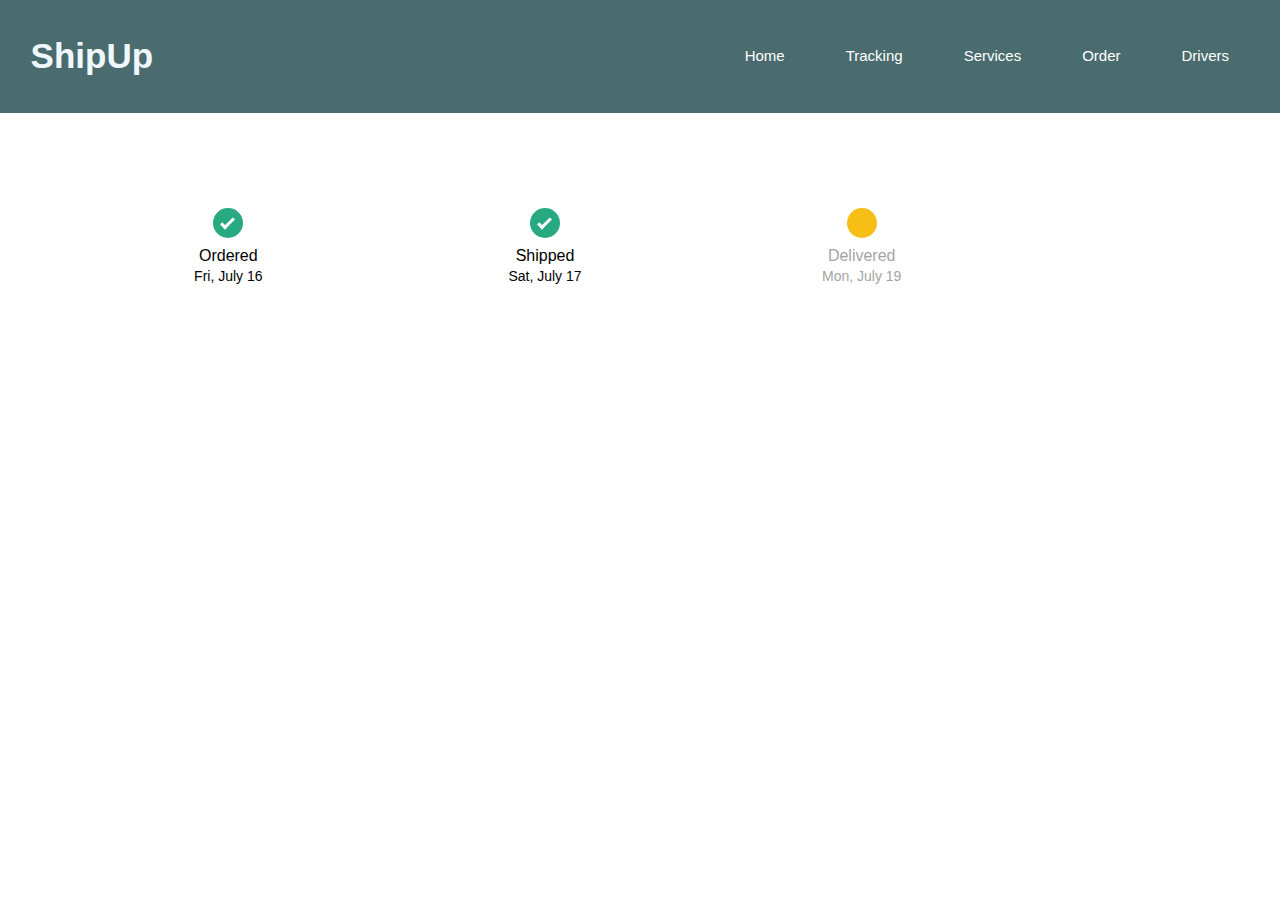
<file: shipUp3/shipup2/test.html>
<!DOCTYPE html>
<html lang="en">
<head>
    <meta charset="UTF-8">
    <link rel="stylesheet" href="assets/css/style.css">
    <title>Title</title>
    <link rel="stylesheet" href="https://stackpath.bootstrapcdn.com/bootstrap/4.4.1/css/bootstrap.min.css" />
</head>
<body>
<div class="landing-page">
    <div class="app-header">
        <nav class="navbar navbar-expand-lg navbar-light">
            <a class="navbar-brand" href="#">
                <span class="logoo">
                    ShipUp
                </span>
            </a>
            <button class="navbar-toggler" type="button" data-toggle="collapse" data-target="#navbarCollapseContent" aria-controls="navbarCollapseContent" aria-expanded="false" aria-label="Toggle navigation">
                <span class="hamburger-menu">
                    <svg viewBox="0 0 40 40" fill="none" xmlns="http://www.w3.org/2000/svg">
                        <path d="M32.5 40H7.5C3.35754 40 0 36.6425 0 32.5V7.5C0 3.35754 3.35754 0 7.5 0H32.5C36.6425 0 40 3.35754 40 7.5V32.5C40 36.6425 36.6425 40 32.5 40Z" fill="#ffffff"/>
                        <path d="M26.6663 13.3338H13.3337C12.8738 13.3338 12.5 13.7076 12.5 14.1675V15.8338C12.5 16.2937 12.8738 16.6675 13.3337 16.6675H26.6675C27.1274 16.6675 27.5012 16.2937 27.5012 15.8338V14.1675C27.5 13.7076 27.1262 13.3338 26.6663 13.3338Z" fill="#000000"/>
                        <path d="M26.6663 18.3338H13.3337C12.8738 18.3338 12.5 18.7076 12.5 19.1675V20.8338C12.5 21.2937 12.8738 21.6675 13.3337 21.6675H26.6675C27.1274 21.6675 27.5012 21.2937 27.5012 20.8338V19.1675C27.5 18.7076 27.1262 18.3338 26.6663 18.3338Z" fill="#000000"/>
                        <path d="M26.6663 23.3338H13.3337C12.8738 23.3338 12.5 23.7076 12.5 24.1675V25.8338C12.5 26.2937 12.8738 26.6675 13.3337 26.6675H26.6675C27.1274 26.6675 27.5012 26.2937 27.5012 25.8338V24.1675C27.5 23.7076 27.1262 23.3338 26.6663 23.3338Z" fill="#000000"/>
                    </svg>
                </span>
            </button>

            <div class="collapse navbar-collapse" id="navbarCollapseContent">

                <form class="form-inline my-lg-0 ml-auto">
                    <a href="index.html" class="app-header-btn alt btn  my-2 my-sm-0">
                        Home
                    </a>
                    <a href="tracking2.html" class="app-header-btn alt btn  my-2 my-sm-0">
                        Tracking
                    </a>
                    <a href="services.html" class="app-header-btn alt btn  my-2 my-sm-0">
                        Services
                    </a>
                    <a href="order.html" class="app-header-btn alt btn  my-2 my-sm-0">
                        Order
                    </a>
                    <a href="drivers.html" class="app-header-btn alt btn  my-2 my-sm-0">
                        Drivers
                    </a>
                </form>
            </div>
        </nav>
    </div>
    <div class="container">
        <div class="row">
            <div class="col-12 col-md-10 pt45 pb20">
                <div class="row justify-content-between">
                    <div class="order-tracking completed">
                        <span class="is-complete"></span>
                        <p>Ordered<br><span>Fri, July 16</span></p>
                    </div>
                     <div class="order-tracking completed">
                        <span class="is-complete"></span>
                        <p>Shipped<br><span>Sat, July 17</span></p>
                    </div>
                    <div class="order-tracking">
                        <span class="is-complete"></span>
                        <p>Delivered<br><span>Mon, July 19</span></p>
                     </div>
                </div>
            </div>
        </div>
    </div>
</div>
</body>
</html>
</file>
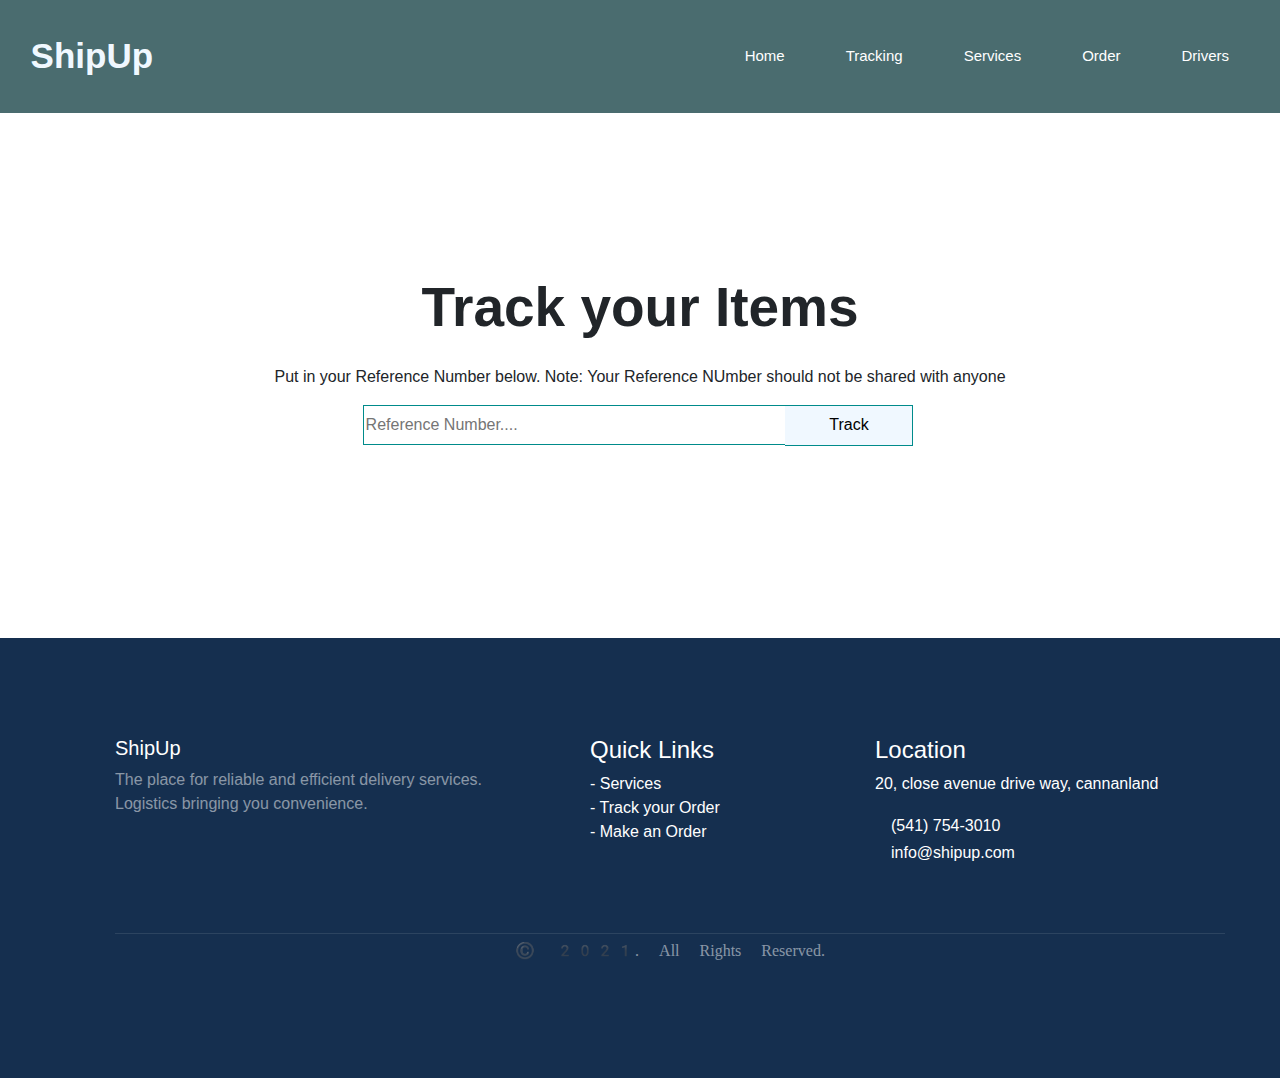
<file: shipUp3/shipup2/tracking.html>
<!DOCTYPE html>
<html lang="en">
<head>
    <meta charset="UTF-8">
    <meta name="viewport" content="width=device-width,initial-scale=1.0">
    <title>Tracking</title>
    <link rel="stylesheet" href="https://stackpath.bootstrapcdn.com/bootstrap/4.4.1/css/bootstrap.min.css" />
    <link rel="stylesheet" href="assets/css/style.css">
    <link rel="stylesheet" href="assets/css/owl.carousel.min.css">
</head>
<body>
<div class="landing-page">
    <div class="app-header">
        <nav class="navbar navbar-expand-lg navbar-light">
            <a class="navbar-brand" href="#">
               <span class="logoo">
                    ShipUp
                </span>
            </a>
            <button class="navbar-toggler" type="button" data-toggle="collapse" data-target="#navbarCollapseContent" aria-controls="navbarCollapseContent" aria-expanded="false" aria-label="Toggle navigation">
                <span class="hamburger-menu">
                    <svg viewBox="0 0 40 40" fill="none" xmlns="http://www.w3.org/2000/svg">
                        <path d="M32.5 40H7.5C3.35754 40 0 36.6425 0 32.5V7.5C0 3.35754 3.35754 0 7.5 0H32.5C36.6425 0 40 3.35754 40 7.5V32.5C40 36.6425 36.6425 40 32.5 40Z" fill="#ffffff"/>
                        <path d="M26.6663 13.3338H13.3337C12.8738 13.3338 12.5 13.7076 12.5 14.1675V15.8338C12.5 16.2937 12.8738 16.6675 13.3337 16.6675H26.6675C27.1274 16.6675 27.5012 16.2937 27.5012 15.8338V14.1675C27.5 13.7076 27.1262 13.3338 26.6663 13.3338Z" fill="#000000"/>
                        <path d="M26.6663 18.3338H13.3337C12.8738 18.3338 12.5 18.7076 12.5 19.1675V20.8338C12.5 21.2937 12.8738 21.6675 13.3337 21.6675H26.6675C27.1274 21.6675 27.5012 21.2937 27.5012 20.8338V19.1675C27.5 18.7076 27.1262 18.3338 26.6663 18.3338Z" fill="#000000"/>
                        <path d="M26.6663 23.3338H13.3337C12.8738 23.3338 12.5 23.7076 12.5 24.1675V25.8338C12.5 26.2937 12.8738 26.6675 13.3337 26.6675H26.6675C27.1274 26.6675 27.5012 26.2937 27.5012 25.8338V24.1675C27.5 23.7076 27.1262 23.3338 26.6663 23.3338Z" fill="#000000"/>
                    </svg>
                </span>
            </button>

            <div class="collapse navbar-collapse" id="navbarCollapseContent">

                <form class="form-inline my-lg-0 ml-auto">
                    <a href="index.html" class="app-header-btn alt btn  my-2 my-sm-0">
                        Home
                    </a>
                    <a href="tracking.html" class="app-header-btn alt btn  my-2 my-sm-0">
                        Tracking
                    </a>
                    <a href="services.html" class="app-header-btn alt btn  my-2 my-sm-0">
                        Services
                    </a>
                    <a href="order.html" class="app-header-btn alt btn  my-2 my-sm-0">
                        Order
                    </a>
                    <a href="drivers.html" class="app-header-btn alt btn  my-2 my-sm-0">
                        Drivers
                    </a>
                </form>
            </div>
        </nav>
    </div>
    <div class="tracking">
        <p class="tracking-intro">
            Track your Items
        </p>
        <p class="tracking-text">
            Put in your Reference Number below. Note: Your Reference NUmber should not be shared with anyone
        </p>
        <form action="" class="tracking-form">
            <input type="text" class="tracker" onclick="genranNumber()" placeholder="Reference Number....">
            <button id = "find-me" onclick="geoFindMe(event)">Track</button><br/>
            <p id = "status"></p>
            <a id = "map-link" target="_blank"></a>
        </form>
    </div>
    <footer>
        <div class="mt-5 pt-5 pb-5 footer">
            <div class="container">
                <div class="row">
                    <div class="col-lg-5 col-xs-12 about-company">
                        <h2>ShipUp</h2>
                        <p class="pr-5 text-white-50"> The place for reliable and efficient delivery services. Logistics bringing you convenience. </p>
                        <p><a href="#"><i class="fa fa-facebook-square mr-1"></i></a><a href="#"><i class="fa fa-linkedin-square"></i></a></p>
                    </div>
                    <div class="col-lg-3 col-xs-12 links">
                        <h4 class="mt-lg-0 mt-sm-3">Quick Links</h4>
                        <ul class="m-0 p-0">
                            <li>- <a href="services.html">Services</a></li>
                            <li>- <a href="tracking.html">Track your Order</a></li>
                            <li>- <a href="order.html">Make an Order</a></li>
                        </ul>
                    </div>
                    <div class="col-lg-4 col-xs-12 location">
                        <h4 class="mt-lg-0 mt-sm-4">Location</h4>
                        <p>20, close avenue drive way, cannanland</p>
                        <p class="mb-0"><i class="fa fa-phone mr-3"></i>(541) 754-3010</p>
                        <p><i class="fa fa-envelope-o mr-3"></i>info@shipup.com</p>
                    </div>
                </div>
                <div class="row mt-5">
                    <div class="col copyright">
                        <p class=""><small class="text-white-50">© 2021. All Rights Reserved.</small></p>
                    </div>
                </div>
            </div>
        </div>
    </footer>
</div>
<script src="assets/js/geolocation.js"></script>
<script>
    var genranNumber = function() {

        const status = document.querySelector('');
        var result       = '';
        var numbers       = '0123456789';
        var numbersLength = numbers.length;
        for ( var i = 0; i < 3; i++ ) {
            result += numbers.charAt(Math.floor(Math.random() * numbersLength));
        }
        status.result += '-'
        for ( var i = 0; i < 4; i++ ) {
            result += numbers.charAt(Math.floor(Math.random() * numbersLength));
        }
        status.result += '-'
        for ( var i = 0; i < 3; i++ ) {
            result += numbers.charAt(Math.floor(Math.random() * numbersLength));
        }
        return result
    };
    document.querySelector('#ranNum').addEventListener('onclick', genranNumber);

</script>
</body>
</html>
</file>
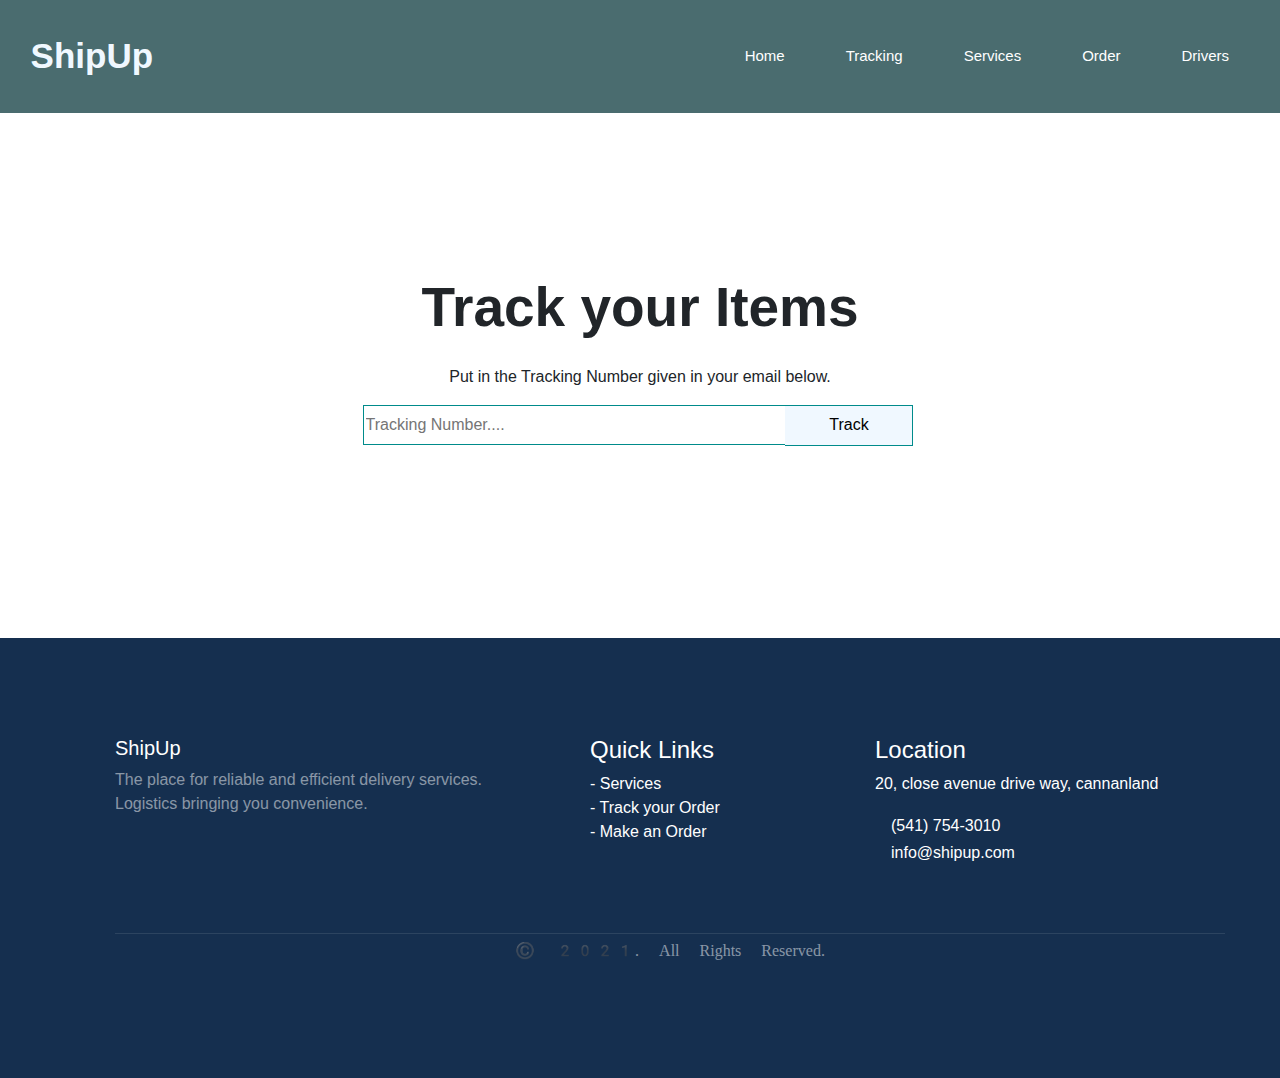
<file: shipUp3/shipup2/tracking2.html>
<!DOCTYPE html>
<html lang="en">
<head>
    <meta charset="UTF-8">
    <meta name="viewport" content="width=device-width,initial-scale=1.0">
    <title>Tracking</title>
    <link rel="stylesheet" href="https://stackpath.bootstrapcdn.com/bootstrap/4.4.1/css/bootstrap.min.css" />
    <link rel="stylesheet" href="assets/css/style.css">
    <link rel="stylesheet" href="assets/css/owl.carousel.min.css">
</head>
<body>
<div class="landing-page">
    <div class="app-header">
        <nav class="navbar navbar-expand-lg navbar-light">
            <a class="navbar-brand" href="#">
                <span class="logoo">
                    ShipUp
                </span>
            </a>
            <button class="navbar-toggler" type="button" data-toggle="collapse" data-target="#navbarCollapseContent" aria-controls="navbarCollapseContent" aria-expanded="false" aria-label="Toggle navigation">
                <span class="hamburger-menu">
                    <svg viewBox="0 0 40 40" fill="none" xmlns="http://www.w3.org/2000/svg">
                        <path d="M32.5 40H7.5C3.35754 40 0 36.6425 0 32.5V7.5C0 3.35754 3.35754 0 7.5 0H32.5C36.6425 0 40 3.35754 40 7.5V32.5C40 36.6425 36.6425 40 32.5 40Z" fill="#ffffff"/>
                        <path d="M26.6663 13.3338H13.3337C12.8738 13.3338 12.5 13.7076 12.5 14.1675V15.8338C12.5 16.2937 12.8738 16.6675 13.3337 16.6675H26.6675C27.1274 16.6675 27.5012 16.2937 27.5012 15.8338V14.1675C27.5 13.7076 27.1262 13.3338 26.6663 13.3338Z" fill="#000000"/>
                        <path d="M26.6663 18.3338H13.3337C12.8738 18.3338 12.5 18.7076 12.5 19.1675V20.8338C12.5 21.2937 12.8738 21.6675 13.3337 21.6675H26.6675C27.1274 21.6675 27.5012 21.2937 27.5012 20.8338V19.1675C27.5 18.7076 27.1262 18.3338 26.6663 18.3338Z" fill="#000000"/>
                        <path d="M26.6663 23.3338H13.3337C12.8738 23.3338 12.5 23.7076 12.5 24.1675V25.8338C12.5 26.2937 12.8738 26.6675 13.3337 26.6675H26.6675C27.1274 26.6675 27.5012 26.2937 27.5012 25.8338V24.1675C27.5 23.7076 27.1262 23.3338 26.6663 23.3338Z" fill="#000000"/>
                    </svg>
                </span>
            </button>

            <div class="collapse navbar-collapse" id="navbarCollapseContent">

                <form class="form-inline my-lg-0 ml-auto">
                    <a href="index.html" class="app-header-btn alt btn  my-2 my-sm-0">
                        Home
                    </a>
                    <a href="tracking.html" class="app-header-btn alt btn  my-2 my-sm-0">
                        Tracking
                    </a>
                    <a href="services.html" class="app-header-btn alt btn  my-2 my-sm-0">
                        Services
                    </a>
                    <a href="order.html" class="app-header-btn alt btn  my-2 my-sm-0">
                        Order
                    </a>
                    <a href="drivers.html" class="app-header-btn alt btn  my-2 my-sm-0">
                        Drivers
                    </a>
                </form>
            </div>
        </nav>
    </div>
    <div class="tracking">
        <p class="tracking-intro">
            Track your Items
        </p>
        <p class="tracking-text">
            Put in the Tracking Number given in your email below.
        </p>
        <div class="tracking-form">
            <input type="text" class="tracker" required ="" placeholder="Tracking Number...." />
            <a href="test.html">
                <button class="tracker-btn">Track</button>
            </a>
        </div>
    </div>
    <footer>
        <div class="mt-5 pt-5 pb-5 footer">
            <div class="container">
                <div class="row">
                    <div class="col-lg-5 col-xs-12 about-company">
                        <h2>ShipUp</h2>
                        <p class="pr-5 text-white-50"> The place for reliable and efficient delivery services. Logistics bringing you convenience. </p>
                        <p><a href="#"><i class="fa fa-facebook-square mr-1"></i></a><a href="#"><i class="fa fa-linkedin-square"></i></a></p>
                    </div>
                    <div class="col-lg-3 col-xs-12 links">
                        <h4 class="mt-lg-0 mt-sm-3">Quick Links</h4>
                        <ul class="m-0 p-0">
                            <li>- <a href="services.html">Services</a></li>
                            <li>- <a href="tracking.html">Track your Order</a></li>
                            <li>- <a href="order.html">Make an Order</a></li>
                        </ul>
                    </div>
                    <div class="col-lg-4 col-xs-12 location">
                        <h4 class="mt-lg-0 mt-sm-4">Location</h4>
                        <p>20, close avenue drive way, cannanland</p>
                        <p class="mb-0"><i class="fa fa-phone mr-3"></i>(541) 754-3010</p>
                        <p><i class="fa fa-envelope-o mr-3"></i>info@shipup.com</p>
                    </div>
                </div>
                <div class="row mt-5">
                    <div class="col copyright">
                        <p class=""><small class="text-white-50">© 2021. All Rights Reserved.</small></p>
                    </div>
                </div>
            </div>
        </div>
    </footer>
</div>
</body>
</html>
</file>
<file: shipUp3/shipup2/assets/css/style.css>
body{
    overflow-x: hidden;
}

/* APP header */
.app-header .navbar{
    padding: 25px 0;
    background-color: #4A6C6F;
}
.app-header .navbar-brand{}
.app-header .logo img{
    height: 45px;
    padding-left: 35px;
}
.app-header .navbar-toggler{
    font-size: 22px;
    color: red;
    border: none;
    padding: 0;
    outline: none;
}
.app-header .hamburger-menu{}
.app-header .hamburger-menu svg{height: 45px;width: 45px;}
.app-header .navbar-toggler .navbar-toggler-icon{}
.app-header .navbar-collapse{}
.app-header .navbar-nav{}
.app-header .nav-item{
    padding: 5px 0 !important;
}
.app-header .nav-link{
    color: #4A6C6F !important;
    padding: 0 30px !important;
    font-size: 14px;
    line-height: 18px;
    font-weight: 600;
}
.app-header .nav-link.active{
}
.app-header .app-header-btn{
    background: #ffffff;
    margin-left: -15px;
    font-size: 15px;
    margin-right: 50px;
    line-height: 18px;
    padding: 12px 24px;
    transition: all ease-in-out .3s;
}
.app-header .app-header-btn:hover{
    background-color: #f7dcdb;
}

.app-header .app-header-btn.alt{background-color: transparent;color: #ffff;padding: 12px 0 12px 24px;}
.app-header .app-header-btn.alt:hover{
    color: #f7dcdb;
}
.app-header .app-header-btn.alt span{}
.app-header .app-header-btn.alt svg{
    height: 22px;
}
/* APP header END */


/* Landing page */
.landing-page{
    background-color: #ffffff;
}
.logoo{
    font-size: 35px;
    margin-left: 25%;
    color: aliceblue;
    font-weight: 600;
}

/* Landing page */

.main-section{

}
/* Welcome section START */
.welcome-section{
    text-align: center;
    height: 65%;
    /* background-image: url("../images/about_bg.jpg"); */
    /* background-size: cover; */
    /* position: relative; */
}
.welcome-intro{
    font-size: 50px;
    font-weight: 700;
    color: cadetblue;
    line-height: 40px;
    margin-top: 8%;
}
.welcome-intro-text{
    font-size: 18px;
    color: aqua;
    margin-top: 2%;
    font-weight: 600;
}

.welcome-about{
    height: 60vh;
    margin-top: 10%;
}
.welcome-pic{}
.welcome-picture{
    height: 250px;
}
.about-left{
    text-align: left;
    font-family: emoji;
}
.about-intro{font-size: 40px;margin-left: 13%;color: cadetblue;}
.about-text{
    font-size: 20px;
    line-height: 30px;
    margin-left: 13%;
    color: gray;
    width: 70%;
}
.about-right{}

a {
    -webkit-transition: .3s all ease;
    -o-transition: .3s all ease;
    transition: .3s all ease; }
a, a:hover {
    text-decoration: none !important; }

.content {
    padding: 7rem 0; }

h2 {
    font-size: 20px; }

.bg-left-half {
    position: relative; }
.bg-left-half:before {
    position: absolute;
    width: 50%;
    height: 100%;
    z-index: -1;
    content: "";
    left: 0;
    top: 0;
    background-color: #f8f9fa; }

.media-29101 img {
    margin-bottom: 20px; }

.media-29101 h3 {
    font-size: 18px;
    font-weight: 900 !important; }
.media-29101 h3 a {
    color: #6c757d; }

.owl-2-style .owl-nav {
    display: none; }

.owl-2-style .owl-dots {
    text-align: center;
    position: relative;
    bottom: -30px; }
.owl-2-style .owl-dots .owl-dot {
    display: inline-block; }
.owl-2-style .owl-dots .owl-dot span {
    display: inline-block;
    width: 15px;
    height: 3px;
    border-radius: 0px;
    background: #cccccc;
    -webkit-transition: 0.3s all cubic-bezier(0.32, 0.71, 0.53, 0.53);
    -o-transition: 0.3s all cubic-bezier(0.32, 0.71, 0.53, 0.53);
    transition: 0.3s all cubic-bezier(0.32, 0.71, 0.53, 0.53);
    margin: 3px; }
.owl-2-style .owl-dots .owl-dot.active span {
    background: #007bff; }
.owl-2-style .owl-dots .owl-dot:active, .owl-2-style .owl-dots .owl-dot:focus {
    outline: none; }
.img-fluid{
    height:300px;
    margin-top: 8%;
    margin-left: 10%;
}
/* Welcome section END */

/* Widget section START */
.widget{}

/* Widget section END */
.all-services-btn{
    text-align: center;
}

/* Review section START */
.review-section {
    background-color: #3a0ca3;
    margin-bottom: -4%;
}
.review-input{
    height: 100px;
    margin-bottom: 5%;
    border: 1px solid coral;
    box-shadow: -5px -1px 13px 0px rgba(227,164,82,0.62);
    -webkit-box-shadow: -5px -1px 13px 0px rgba(227,164,82,0.62);
    -moz-box-shadow: -5px -1px 13px 0px rgba(227,164,82,0.62);
}
.drop-reviews{
    text-align: center;
}
.review-form{
    display: inline-grid;
    width: 35%;
    margin-top: 5%;
    margin-bottom: 4%;
}
.gtco-testimonials {
    position: relative;
}
.gtco-testimonials h2 {
    font-size: 30px;
    text-align: center;
    color: #333333;
    margin-bottom: 50px;
}
.gtco-testimonials .owl-stage-outer {
    padding: 30px 0;
}
.gtco-testimonials .owl-nav {
    display: none;
}
.gtco-testimonials .owl-dots {
    text-align: center;
}
.gtco-testimonials .owl-dots span {
    position: relative;
    height: 10px;
    width: 10px;
    border-radius: 50%;
    display: block;
    background: #fff;
    border: 2px solid #01b0f8;
    margin: 0 5px;
}
.gtco-testimonials .owl-dots .active {
    box-shadow: none;
}
.gtco-testimonials .owl-dots .active span {
    background: #01b0f8;
    box-shadow: none;
    height: 12px;
    width: 12px;
    margin-bottom: -1px;
}
.gtco-testimonials .card {
    background: #fff;
    box-shadow: 0 8px 30px -7px #c9dff0;
    margin: 0 20px;
    padding: 0 10px;
    border-radius: 20px;
    border: 0;
}
.gtco-testimonials .card .card-img-top {
    max-width: 100px;
    border-radius: 50%;
    margin: 15px auto 0;
    box-shadow: 0 8px 20px -4px #95abbb;
    width: 100px;
    height: 100px;
}
.gtco-testimonials .card h5 {
    color: #01b0f8;
    font-size: 21px;
    line-height: 1.3;
}
.gtco-testimonials .card h5 span {
    font-size: 18px;
    color: #666666;
}
.gtco-testimonials .card p {
    font-size: 18px;
    color: #555;
    padding-bottom: 15px;
}
.gtco-testimonials .active {
    opacity: 0.5;
    transition: all 0.3s;
}
.gtco-testimonials .center {
    opacity: 1;
}
.gtco-testimonials .center h5 {
    font-size: 24px;
}
.gtco-testimonials .center h5 span {
    font-size: 20px;
}
.gtco-testimonials .center .card-img-top {
    max-width: 100%;
    height: 120px;
    width: 120px;
}

@media (max-width: 767px) {
    .gtco-testimonials {
        margin-top: 20px;
    }
}
.owl-carousel .owl-nav button.owl-next, .owl-carousel .owl-nav button.owl-prev {
    outline: 0;
}
.owl-carousel button.owl-dot {
    outline: 0;
}
/* Review section END */
/* Footer section START */
.footer {
    background: #152F4F;
    color: white;
}
.footer .links ul {
    list-style-type: none;
}
.footer .links li a {
    color: white;
    transition: color 0.2s;
}
.footer .links li a:hover {
    text-decoration: none;
    color: #4180CB;
}
.footer .about-company i {
    font-size: 25px;
}
.footer .about-company a {
    color: white;
    transition: color 0.2s;
}
.footer .about-company a:hover {
    color: #4180CB;
}
.footer .location i {
    font-size: 18px;
}
.footer .copyright p {
    border-top: 1px solid rgba(255, 255, 255, 0.1);
}
.copyright{
    color: rgba(255,255,255,.5)!important;
    text-align: center;
    font-size: 20px;
    font-family: emoji;
}
/* Footer section END */


/* Tracking Page START */

.tracking{
    text-align: center;
    margin-top: 12%;
    margin-bottom: 15%;
}
.tracking-intro{
    font-size: 55px;
    font-weight: bold;
}
.tracking-text{
    font-size: 16px;
}
.tracking-form{}
.tracker{
    height: 40px;
    width: 33%;
    border-right: none;
    margin-left: -4px;
    border-left: 1px solid darkcyan;
    border-bottom: 1px solid darkcyan;
    border-top: 1px solid darkcyan;
}
.tracker-btn{
    width: 10%;
    height: 41px;
    border-left: none;
    margin-left: -4px;
    border-right: 1px solid darkcyan;
    border-bottom: 1px solid darkcyan;
    border-top: 1px solid darkcyan;
    background-color: aliceblue;
}
/* Tracking Page END */


/* Driver Page START */
.driver-section{text-align: center;}
.driver-form{
    display: inline-grid;
    width: 35%;
    margin-top: 5%;
    margin-bottom: 4%;
}
.input-label{
    width: fit-content;
    font-size: 20px;
    font-family: cursive;
    color: #000000;
}
.driver-input{
    height: 40px;
    margin-bottom: 5%;
    border: 1px solid coral;
    box-shadow: -5px -1px 13px 0px rgba(227,164,82,0.62);
    -webkit-box-shadow: -5px -1px 13px 0px rgba(227,164,82,0.62);
    -moz-box-shadow: -5px -1px 13px 0px rgba(227,164,82,0.62);
}
.driver-input-submit{
    height: 40px;
    font-size: 23px;
    font-family: cursive;
    background-color: aquamarine;
    color: coral;
    border: none;
    margin-top: 4%;
    box-shadow: -5px -1px 13px 0px rgba(82,191,227,0.62);
    -webkit-box-shadow: -5px -1px 13px 0px rgba(82,191,227,0.62);
    -moz-box-shadow: -5px -1px 13px 0px rgba(82,191,227,0.62);
}
.admin-input-submit{
    height: 40px;
    font-size: 23px;
    font-family: cursive;
    background-color: aquamarine;
    color: coral;
    border: none;
    margin-top: 4%;
    box-shadow: -5px -1px 13px 0px rgba(82,191,227,0.62);
    -webkit-box-shadow: -5px -1px 13px 0px rgba(82,191,227,0.62);
    -moz-box-shadow: -5px -1px 13px 0px rgba(82,191,227,0.62);
}

/* Driver Page END */

/* Order Page START */
.order-intro{
    font-size: 38px;
    font-family: emoji;
    font-weight: 600;
}
.order-text{
    font-size: 17px;
}
.driver-section{text-align: center;}
.order-form{
    display: inline-grid;
    width: 35%;
    margin-top: 5%;
    margin-bottom: 4%;
}
.order-input{
    height: 40px;
    margin-bottom: 5%;
    border: 1px solid coral;
    box-shadow: -5px -1px 13px 0px rgba(227,164,82,0.62);
    -webkit-box-shadow: -5px -1px 13px 0px rgba(227,164,82,0.62);
    -moz-box-shadow: -5px -1px 13px 0px rgba(227,164,82,0.62);
}
.order-input-submit{
    height: 40px;
    font-size: 23px;
    font-family: cursive;
    background-color: aquamarine;
    color: coral;
    border: none;
    margin-top: 4%;
    box-shadow: -5px -1px 13px 0px rgba(82,191,227,0.62);
    -webkit-box-shadow: -5px -1px 13px 0px rgba(82,191,227,0.62);
    -moz-box-shadow: -5px -1px 13px 0px rgba(82,191,227,0.62);
}

/* Order Page END */

.all-services{
    margin-top: 4%;
    margin-bottom: 5%;
}
.all-services-text{
    font-size: 40px;
    margin-left: 9%;
    margin-bottom: 3%;
}
#find-me{
    width: 10%;
    height: 41px;
    border-left: none;
    margin-left: -4px;
    border-right: 1px solid darkcyan;
    border-bottom: 1px solid darkcyan;
    border-top: 1px solid darkcyan;
    background-color: aliceblue;
}

.user-whole{
    padding: 5% 15% 0% 15%;
}
.user{
    width: 180%;
    margin-top: 20%;
}
.user-left-side{}
.user-pic{
    height: 400px;
    margin-left: 33%;
}
.register-pic{
    width: 94%;
    margin-left: 33%;
    height: 400px;
}
.register-link{
    color: black !important;
    margin-top: 6%;
    text-align: center;
    font-size: 13px;
}
.register{
    width: 180%;
    margin-top: 20%;
    margin-left: 40%;
}
.user-right-side{margin-right: 40%;}

.admin{
    width: 150%;
    margin-left: 27%;
}
.admin-input{
    height: 40px;
    margin-bottom: 5%;
    border: 1px solid coral;
    box-shadow: -5px -1px 13px 0px rgba(227,164,82,0.62);
    -webkit-box-shadow: -5px -1px 13px 0px rgba(227,164,82,0.62);
    -moz-box-shadow: -5px -1px 13px 0px rgba(227,164,82,0.62);
}

.progress {
    position: relative;
    display: flex;
}
.progress .progress-track {
    position: absolute;
    top: 5px;
    width: 100%;
    height: 5px;
    background-color: #dfe3e4;
    z-index: -1;
}
.progress .progress-step {
    position: relative;
    width: 100%;
    font-size: 12px;
    text-align: center;
}
.progress .progress-step:last-child:after {
    display: none;
}
.progress .progress-step:before {
    content: "ÃƒÆ’Ã‚Â¯ÃƒÂ¢Ã¢â‚¬Å¡Ã‚Â¬Ãƒâ€¦Ã¢â‚¬â„¢";
    display: flex;
    margin: 0 auto;
    margin-bottom: 10px;
    width: 10px;
    height: 10px;
    background: #fff;
    border: 4px solid #dfe3e4;
    border-radius: 100%;
    color: #fff;
}
.progress .progress-step:after {
    content: "";
    position: absolute;
    top: 6px;
    left: 50%;
    width: 0%;
    transition: width 1s ease-in;
    height: 5px;
    background: #dfe3e4;
    z-index: -1;
}
.progress .progress-step.is-active {
    color: #2183dd;
}
.progress .progress-step.is-active:before {
    border: 4px solid #777;
    animation: pulse 2s infinite;
}
.progress .progress-step.is-complete {
    color: #009900;
}
.progress .progress-step.is-complete:before {
    font-family: FontAwesome;
    font-size: 10px;
    color: #fff;
    background: #009900;
    border: 4px solid transparent;
}
.progress .progress-step.is-complete:after {
    background: #2183dd;
    animation: nextStep 1s;
    animation-fill-mode: forwards;
}

@keyframes pulse {
    0% {
        box-shadow: 0 0 0 0 rgba(33, 131, 221, 0.4);
    }
    70% {
        box-shadow: 0 0 0 10px rgba(33, 131, 221, 0);
    }
    100% {
        box-shadow: 0 0 0 0 rgba(33, 131, 221, 0);
    }
}
@keyframes nextStep {
    0% {
        width: 0%;
    }
    100% {
        width: 100%;
    }
}
.container {
    margin: 50px 100px;
}

.nextbtn {
    position: absolute;
    right: 50px;
    bottom: 20px;
    cursor: pointer;
}
.trial{
    text-align: center;
    border: 1px solid blue;
    padding: 2% 0 2% 0;
}
.trial-text{
    font-size: 40px;
}
.trial-btn{}

.hh-grayBox {
    background-color: #F8F8F8;
    margin-bottom: 20px;
    padding: 35px;
    margin-top: 20px;
}
.pt45{padding-top:45px;}
.order-tracking{
    text-align: center;
    width: 33.33%;
    position: relative;
    display: block;
}
.order-tracking .is-complete{
    display: block;
    position: relative;
    border-radius: 50%;
    height: 30px;
    width: 30px;
    border: 0px solid #AFAFAF;
    background-color: #f7be16;
    margin: 0 auto;
    transition: background 0.25s linear;
    -webkit-transition: background 0.25s linear;
    z-index: 2;
}
.order-tracking .is-complete:after {
    display: block;
    position: absolute;
    content: '';
    height: 14px;
    width: 7px;
    top: -2px;
    bottom: 0;
    left: 5px;
    margin: auto 0;
    border: 0px solid #AFAFAF;
    border-width: 0px 2px 2px 0;
    transform: rotate(45deg);
    opacity: 0;
}
.order-tracking.completed .is-complete{
    border-color: #27aa80;
    border-width: 0px;
    background-color: #27aa80;
}
.order-tracking.completed .is-complete:after {
    border-color: #fff;
    border-width: 0px 3px 3px 0;
    width: 7px;
    left: 11px;
    opacity: 1;
}
.order-tracking p {
    color: #A4A4A4;
    font-size: 16px;
    margin-top: 8px;
    margin-bottom: 0;
    line-height: 20px;
}
.order-tracking p span{font-size: 14px;}
.order-tracking.completed p{color: #000;}
.order-tracking::before {
    content: '';
    display: block;
    height: 3px;
    width: calc(100% - 40px);
    background-color: #ffffff;
    top: 13px;
    position: absolute;
    left: calc(-50% + 20px);
    z-index: 0;
}
.order-tracking:first-child:before{display: none;}
.order-tracking.completed:before{background-color: #fff;}
</file>
